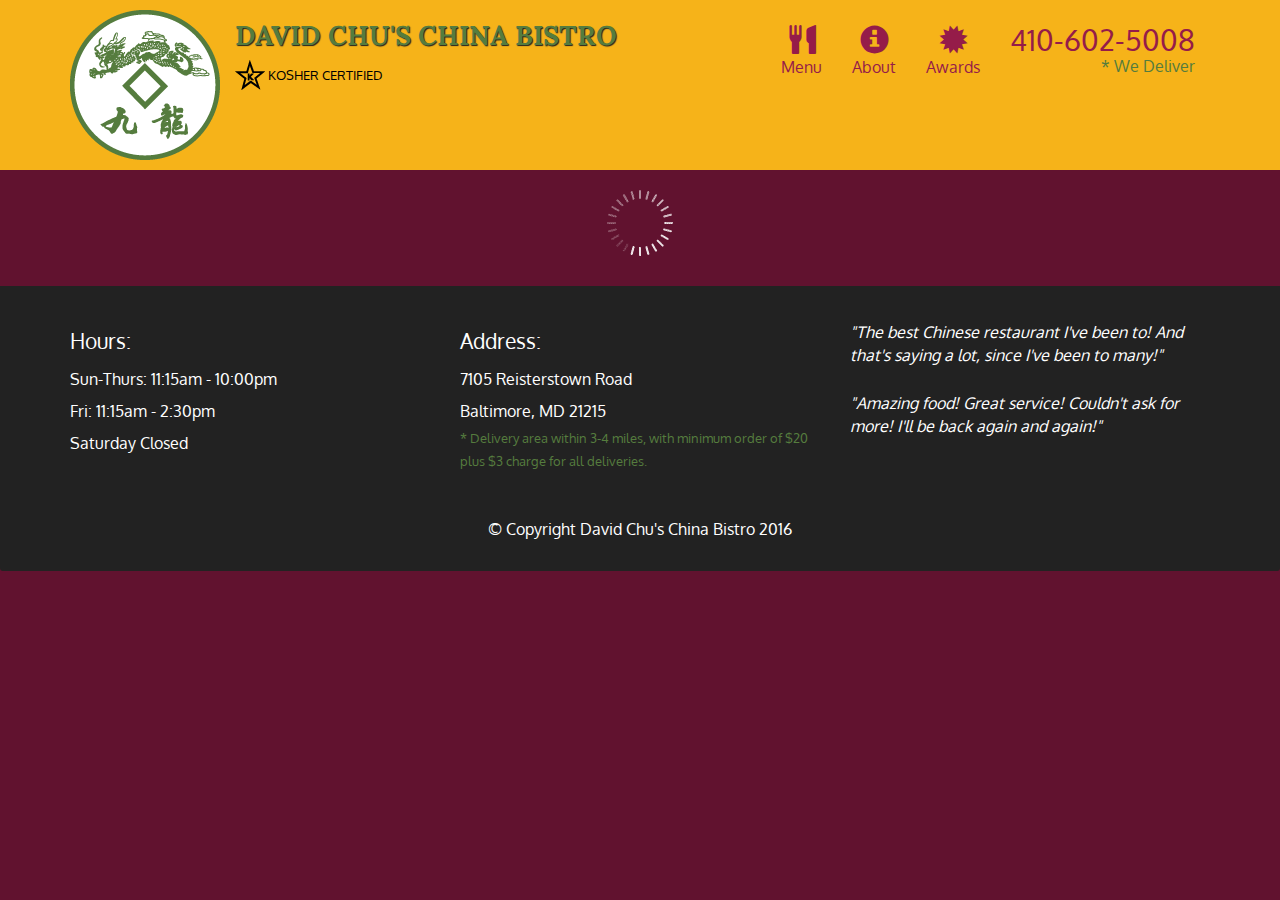
<file: index.html>
<!doctype html>
<html lang="en">
  <head>
    <meta charset="utf-8">
    <meta http-equiv="X-UA-Compatible" content="IE=edge">
    <meta name="viewport" content="width=device-width, initial-scale=1">
    <title>David Chu's China Bistro</title>
    <link rel="stylesheet" href="css/bootstrap.min.css">
    <link rel="stylesheet" href="css/styles.css">
    <link href='https://fonts.googleapis.com/css?family=Oxygen:400,300,700' rel='stylesheet' type='text/css'>
    <link href='https://fonts.googleapis.com/css?family=Lora' rel='stylesheet' type='text/css'>
  </head>
<body>
  <header>
    <nav id="header-nav" class="navbar navbar-default">
      <div class="container">
        <div class="navbar-header">
          <a href="index.html" class="pull-left visible-md visible-lg">
            <div id="logo-img" alt="Logo image"></div>
          </a>

          <div class="navbar-brand">
            <a href="index.html"><h1>David Chu's China Bistro</h1></a>
            <p>
              <img src="images/star-k-logo.png" alt="Kosher certification">
              <span>Kosher Certified</span>
            </p>
          </div>

          <button id="navbarToggle" type="button" class="navbar-toggle collapsed" data-toggle="collapse" data-target="#collapsable-nav" aria-expanded="false">
            <span class="sr-only">Toggle navigation</span>
            <span class="icon-bar"></span>
            <span class="icon-bar"></span>
            <span class="icon-bar"></span>
          </button>
        </div>
        
        <div id="collapsable-nav" class="collapse navbar-collapse">
           <ul id="nav-list" class="nav navbar-nav navbar-right">
            <li id="navHomeButton" class="visible-xs active">
              <a href="index.html">
                <span class="glyphicon glyphicon-home"></span> Home</a>
            </li>
            <li id="navMenuButton">
              <a href="#" onclick="$dc.loadMenuCategories();">
                <span class="glyphicon glyphicon-cutlery"></span><br class="hidden-xs"> Menu</a>
            </li>
            <li>
              <a href="#">
                <span class="glyphicon glyphicon-info-sign"></span><br class="hidden-xs"> About</a>
            </li>
            <li>
              <a href="#">
                <span class="glyphicon glyphicon-certificate"></span><br class="hidden-xs"> Awards</a>
            </li>
            <li id="phone" class="hidden-xs">
              <a href="tel:410-602-5008">
                <span>410-602-5008</span></a><div>* We Deliver</div>
            </li>
          </ul><!-- #nav-list -->
        </div><!-- .collapse .navbar-collapse -->
      </div><!-- .container -->
    </nav><!-- #header-nav -->
  </header>

  <div id="call-btn" class="visible-xs">
    <a class="btn" href="tel:410-602-5008">
    <span class="glyphicon glyphicon-earphone"></span>
    410-602-5008
    </a>
  </div>
  <div id="xs-deliver" class="text-center visible-xs">* We Deliver</div>

  <div id="main-content" class="container"></div>

  <footer class="panel-footer">
    <div class="container">
      <div class="row">
        <section id="hours" class="col-sm-4">
          <span>Hours:</span><br>
          Sun-Thurs: 11:15am - 10:00pm<br>
          Fri: 11:15am - 2:30pm<br>
          Saturday Closed
          <hr class="visible-xs">
        </section>
        <section id="address" class="col-sm-4">
          <span>Address:</span><br>
          7105 Reisterstown Road<br>
          Baltimore, MD 21215
          <p>* Delivery area within 3-4 miles, with minimum order of $20 plus $3 charge for all deliveries.</p>
          <hr class="visible-xs">
        </section>
        <section id="testimonials" class="col-sm-4">
          <p>"The best Chinese restaurant I've been to! And that's saying a lot, since I've been to many!"</p>
          <p>"Amazing food! Great service! Couldn't ask for more! I'll be back again and again!"</p>
        </section>
      </div>
      <div class="text-center">&copy; Copyright David Chu's China Bistro 2016</div>
    </div>
  </footer>

  <!-- jQuery (Bootstrap JS plugins depend on it) -->
  <script src="js/jquery-2.1.4.min.js"></script>
  <script src="js/bootstrap.min.js"></script>
  <script src="js/ajax-utils.js"></script>
  <script src="js/script.js"></script>
</body>
</html>
</file>
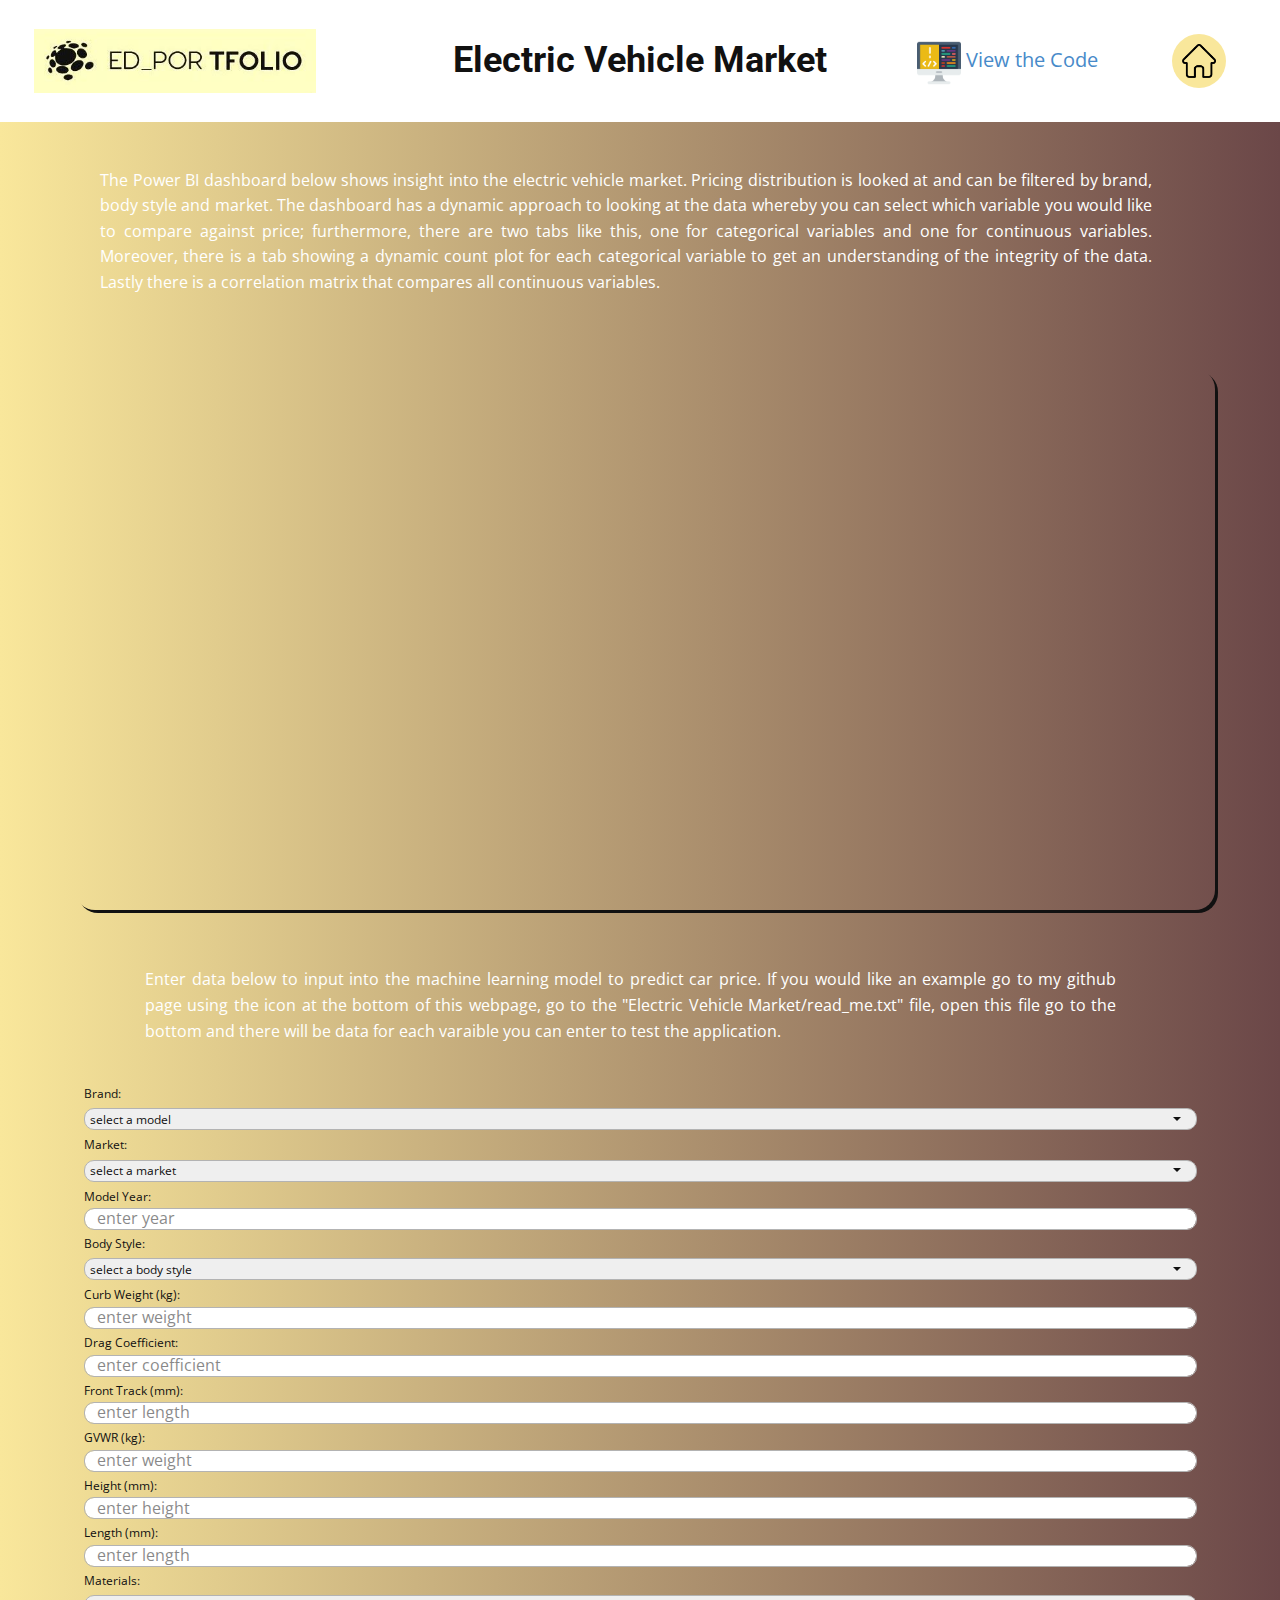
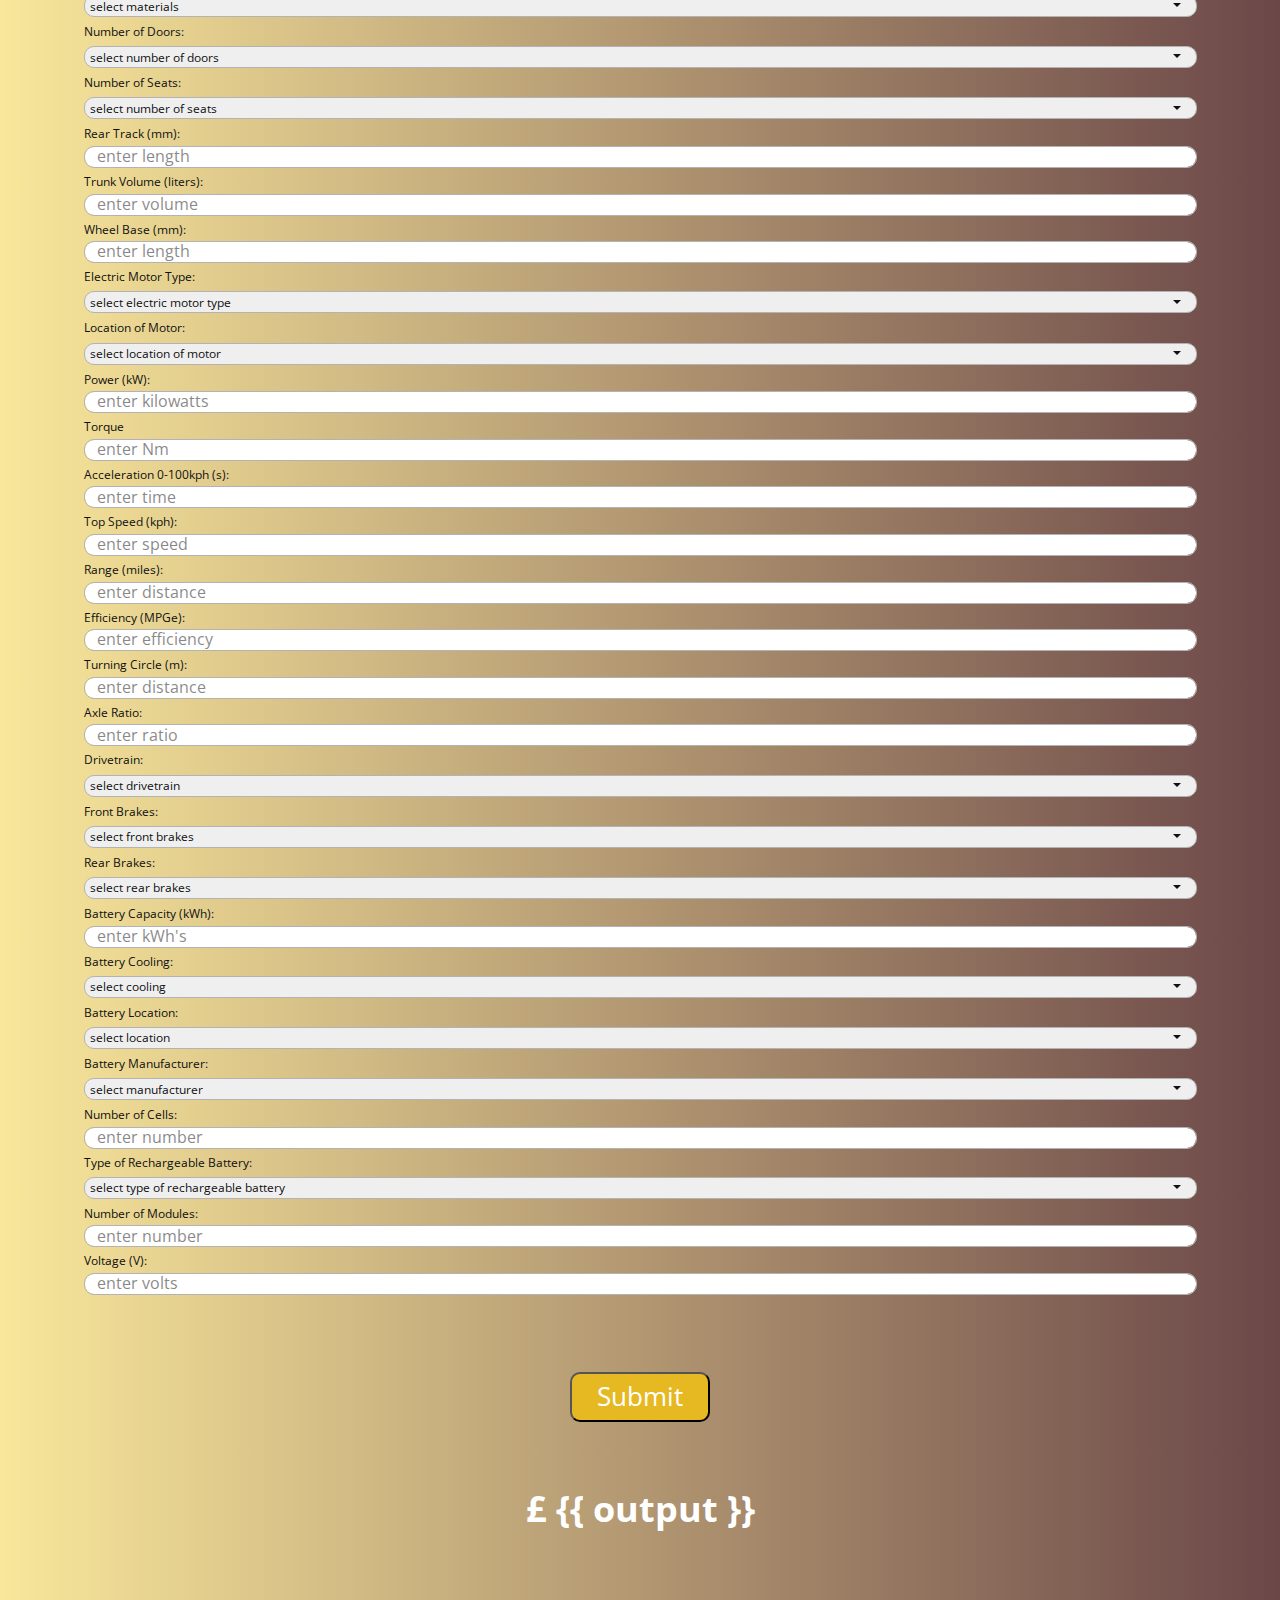
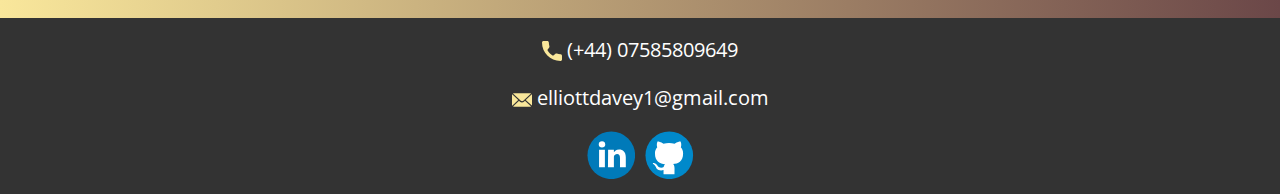
<file: Electric Vehicle Market/templates/index.html>
<!DOCTYPE html>
<html style="font-size: 16px;">
  <head>
    <meta name="viewport" content="width=device-width, initial-scale=1.0">
    <meta charset="utf-8">
    <meta name="keywords" content="">
    <meta name="description" content="">
    <title>Home</title>
    <link rel="stylesheet" href="../static/nicepage.css" media="screen">
<link rel="stylesheet" href="../static/Home.css" media="screen">
    <script class="u-script" type="text/javascript" src="../static/jquery.js" defer=""></script>
    <script class="u-script" type="text/javascript" src="../static/nicepage.js" defer=""></script>
    <meta name="generator" content="Nicepage 4.12.21, nicepage.com">
    <link id="u-theme-google-font" rel="stylesheet" href="https://fonts.googleapis.com/css?family=Roboto:100,100i,300,300i,400,400i,500,500i,700,700i,900,900i|Open+Sans:300,300i,400,400i,500,500i,600,600i,700,700i,800,800i">
    
    
    <script type="application/ld+json">{
		"@context": "http://schema.org",
		"@type": "Organization",
		"name": "",
		"logo": "../static/images/Logo.JPG",
		"sameAs": [
				"https://www.linkedin.com/in/elliott-davey-57a392138/",
				"https://github.com/Elliott-Davey/Portfolio_Projects"
		]
}</script>
    <meta name="theme-color" content="#478ac9">
    <meta property="og:title" content="Home">
    <meta property="og:type" content="website">
  </head>
  <body data-home-page="Home.html" data-home-page-title="Home" class="u-body u-xl-mode"><header class="u-clearfix u-header u-header" id="sec-ac49"><div class="u-clearfix u-sheet u-sheet-1"><span class="u-file-icon u-icon u-icon-circle u-palette-3-light-2 u-icon-1" data-href="https://elliott-davey.github.io/ElliottDaveyPortfolioWebsite.github.io/"><img src="../static/images/1.png" alt=""></span>
        <p class="u-text u-text-default u-text-1">
          <a class="u-active-none u-border-none u-btn u-button-link u-button-style u-hover-none u-none u-text-palette-1-base u-btn-1" href="https://github.com/Elliott-Davey/Portfolio_Projects/blob/main/Electric%20Vehicle%20Market/EV%20Specification%20Data.ipynb" target="_blank"><span class="u-file-icon u-icon u-icon-2"><img src="../static/images/1006363.png" alt=""></span>&nbsp;View the Code
          </a>
        </p>
        <a class="u-image u-logo u-image-1" data-image-width="432" data-image-height="98">
          <img src="../static/images/Logo.JPG" class="u-logo-image u-logo-image-1">
        </a>
        <h3 class="u-headline u-text u-text-default u-text-2">Electric Vehicle Market</h3>
        <nav class="u-menu u-menu-dropdown u-offcanvas u-menu-1">
          <div class="menu-collapse" style="font-size: 1rem; letter-spacing: 0px;">
            <a class="u-button-style u-custom-left-right-menu-spacing u-custom-padding-bottom u-custom-top-bottom-menu-spacing u-nav-link u-text-active-palette-1-base u-text-hover-palette-2-base" href="#">
              <svg class="u-svg-link" viewBox="0 0 24 24"><use xmlns:xlink="http://www.w3.org/1999/xlink" xlink:href="#menu-hamburger"></use></svg>
              <svg class="u-svg-content" version="1.1" id="menu-hamburger" viewBox="0 0 16 16" x="0px" y="0px" xmlns:xlink="http://www.w3.org/1999/xlink" xmlns="http://www.w3.org/2000/svg"><g><rect y="1" width="16" height="2"></rect><rect y="7" width="16" height="2"></rect><rect y="13" width="16" height="2"></rect>
</g></svg>
            </a>
          </div>
          <div class="u-nav-container"></div>
          <div class="u-nav-container-collapse">
            <div class="u-black u-container-style u-inner-container-layout u-opacity u-opacity-95 u-sidenav">
              <div class="u-inner-container-layout u-sidenav-overflow">
                <div class="u-menu-close"></div>
                <ul class="u-align-center u-nav u-popupmenu-items u-unstyled u-nav-1"><li class="u-nav-item"><a class="u-button-style u-nav-link" href="Home.html">Home</a>
</li></ul>
              </div>
            </div>
            <div class="u-black u-menu-overlay u-opacity u-opacity-70"></div>
          </div>
        </nav>
      </div></header>
    <section class="skrollable skrollable-between u-align-center u-clearfix u-gradient u-section-1" id="sec-cf8e">
      <br>
      <p style="color: white; text-align: justify; width: 90%; padding-left: 100px;">The Power BI dashboard below shows insight into the electric vehicle market. Pricing distribution is looked at and can be filtered by brand, body style and market. The dashboard has a dynamic approach to looking at the data whereby you can select which variable you would like to compare against price; furthermore, there are two tabs like this, one for categorical variables and one for continuous variables. Moreover, there is a tab showing a dynamic count plot for each categorical variable to get an understanding of the integrity of the data. Lastly there is a correlation matrix that compares all continuous variables.</p>
      <div class="u-clearfix u-sheet u-valign-middle u-sheet-1">
        <div class="u-clearfix u-gutter-0 u-layout-wrap u-layout-wrap-1">
          <div class="u-layout">
            <div class="u-layout-col">
              <div class="u-container-style u-layout-cell u-size-30 u-layout-cell-1">
                <div class="u-container-layout u-container-layout-1">
                  <iframe style="text-align:center; border-radius: 20px; box-shadow: 3px 3px;" title="EV_Specification_Dashboard" width="1140" height="541.25" src="https://app.powerbi.com/reportEmbed?reportId=c88668d0-eeb7-4b08-8b17-6de635b365ef&autoAuth=true&ctid=4d1faf8a-9b4f-4115-baf8-f310627fc1f7&config=eyJjbHVzdGVyVXJsIjoiaHR0cHM6Ly93YWJpLWV1cm9wZS1ub3J0aC1iLXJlZGlyZWN0LmFuYWx5c2lzLndpbmRvd3MubmV0LyJ9" frameborder="0" allowFullScreen="true"></iframe>
                </div>
              </div>
              <p style="color: white; text-align: justify; width: 90%; padding-left: 100px;"> Enter data below to input into the machine learning model to predict car price. If you would like an example go to my github page using the icon at the bottom of this webpage, go to the "Electric Vehicle Market/read_me.txt" file, open this file go to the bottom and there will be data for each varaible you can enter to test the application.</p>
              <div class="u-container-style u-layout-cell u-size-30 u-layout-cell-2">
                <div class="u-container-layout u-container-layout-2">
                  <div class="u-form u-form-1">
                    <form action="/" method="POST" name="form" style="padding: 10px;">
                      
                      
                      <div class="u-form-group u-form-partition-factor-2 u-form-select u-form-group-1">
                        <label for="select-5c8c" class="u-label u-label-1">Brand:</label>
                        <div class="u-form-select-wrapper">
                          <select id="brand" name="brand" style="width: 100%; border-radius: 10px; height: 22px; font-size: 12px; text-indent: 5px; border-color: #b3b3b3;" required>
                            <option value="select a model">select a model</option>
                            <option value="Tesla">Tesla</option>
                            <option value="Audi">Audi</option>
                            <option value="Volkswagen">Volkswagen</option>
                            <option value="MercedesBenz">MercedesBenz</option>
                            <option value="Nissan">Nissan</option>
                            <option value="Hyundai">Hyundai</option>
                            <option value="KIA">KIA</option>
                            <option value="Ford">Ford</option>
                            <option value="Chevrolet">Chevrolet</option>
                            <option value="Renault">Renault</option>
                            <option value="BMW">BMW</option>
                            <option value="Opel">Opel</option>
                            <option value="NIO">NIO</option>
                            <option value="Rivian">Rivian</option>
                            <option value="Mazda">Mazda</option>
                            <option value="Porsche">Porsche</option>
                            <option value="Genesis">Genesis</option>
                            <option value="e.GO">e.GO</option>
                            <option value="Byton">Byton</option>
                            <option value="FIAT">FIAT</option>
                            <option value="Honda">Honda</option>
                            <option value="MINI">MINI</option>
                            <option value="SEAT">SEAT</option>
                            <option value="smart">smart</option>
                            <option value="ŠKODA">ŠKODA</option>
                            <option value="MG">MG</option>
                            <option value="Jaguar">Jaguar</option>
                            <option value="Polestar">Polestar</option>
                            <option value="Peugeot">Peugeot</option>
                            <option value="Dacia">Dacia</option>
                            <option value="Volvo">Volvo</option>
                          </select>
                          <svg xmlns="http://www.w3.org/2000/svg" width="14" height="12" version="1" class="u-caret"><path fill="currentColor" d="M4 8L0 4h8z"></path></svg>
                        </div>
                      </div>
                      <div class="u-form-group u-form-partition-factor-2 u-form-select u-form-group-2">
                        <label for="select-364e" class="u-label u-label-2">Market:</label>
                        <div class="u-form-select-wrapper">
                          <select id="market" name="market" style="width: 100%; border-radius: 10px; height: 22px; font-size: 12px; text-indent: 5px; border-color: #b3b3b3;" required>
                            <option value="select a market">select a market</option>
                            <option value="North America, Europe">North America, Europe</option>
                            <option value="Global">Global</option>
                            <option value="Europe">Europe</option>
                            <option value="North America">North America</option>
                            <option value="North America, Europe, South Korea">North America, Europe, South Korea</option>
                            <option value="North America, Europe, China, Australia, Japan">North America, Europe, China, Australia, Japan</option>
                            <option value="North America, Europe, China, Austrlia">North America, Europe, China, Austrlia</option>
                            <option value="North America, Europe, China">North America, Europe, China</option>
                            <option value="Europe, South Korea, India">Europe, South Korea, India</option>
                            <option value="China">China</option>
                            <option value="North America, Europe, Australia">North America, Europe, Australia</option>
                            <option value="North America, South America, Europe">North America, South America, Europe</option>
                            <option value="Europe, Austrlia">Europe, Austrlia</option>
                            <option value="North America, China">North America, China</option>
                            <option value="North America, Japan">North America, Japan</option>
                            <option value="Europe, China, Australia">Europe, China, Australia</option>
                            <option value="North America, South Korea">North America, South Korea</option>
                            <option value="Europe, South Korea">Europe, South Korea</option>
                          </select>
                          <svg xmlns="http://www.w3.org/2000/svg" width="14" height="12" version="1" class="u-caret"><path fill="currentColor" d="M4 8L0 4h8z"></path></svg>
                        </div>
                      </div>
                      <div class="u-form-group u-form-partition-factor-2 u-form-group-3">
                        <label for="text-5d7b" class="u-label u-label-3">Model Year:</label>
                        <input type="number" placeholder="enter year" id="model_year" name="model_year" class="u-border-1 u-border-grey-30 u-input u-input-rectangle u-radius-10 u-white u-input-3" required>
                      </div>
                      <div class="u-form-group u-form-partition-factor-2 u-form-select u-form-group-4">
                        <label for="select-618f" class="u-label u-label-4">Body Style:</label>
                        <div class="u-form-select-wrapper">
                          <select id="body_style" name="body_style" style="width: 100%; border-radius: 10px; height: 22px; font-size: 12px; text-indent: 5px; border-color: #b3b3b3;" required>
                            <option value="select a body style">select a body style</option>
                            <option value="Sport utility vehicle SUV">Sport utility vehicle SUV</option>
                            <option value="Hatchback">Hatchback</option>
                            <option value="Sedan">Sedan</option>
                            <option value="Pickup">Pickup</option>
                            <option value="Crossover">Crossover</option>
                            <option value="Coupe">Coupe</option>
                            <option value="Cabriolet">Cabriolet</option>
                            <option value="Minivan">Minivan</option>
                          </select>
                          <svg xmlns="http://www.w3.org/2000/svg" width="14" height="12" version="1" class="u-caret"><path fill="currentColor" d="M4 8L0 4h8z"></path></svg>
                        </div>
                      </div>
                      <div class="u-form-group u-form-partition-factor-2 u-form-group-5">
                        <label for="text-f7d1" class="u-label u-label-5">Curb Weight (kg):</label>
                        <input type="number" placeholder="enter weight" id="curb_weight" name="curb_weight" step=".01" class="u-border-1 u-border-grey-30 u-input u-input-rectangle u-radius-10 u-white u-input-5" required>
                      </div>
                      <div class="u-form-group u-form-partition-factor-2 u-form-group-6">
                        <label for="text-df34" class="u-label u-label-6">Drag Coefficient:</label>
                        <input type="number" placeholder="enter coefficient" id="drag_coefficient" name="drag_coefficient" step=".01" class="u-border-1 u-border-grey-30 u-input u-input-rectangle u-radius-10 u-white u-input-6" required>
                      </div>
                      <div class="u-form-group u-form-partition-factor-2 u-form-group-7">
                        <label for="text-e4f4" class="u-label u-label-7">Front Track (mm):</label>
                        <input type="number" placeholder="enter length" id="front_track" name="front_track" step=".01" class="u-border-1 u-border-grey-30 u-input u-input-rectangle u-radius-10 u-white u-input-7" required>
                      </div>
                      <div class="u-form-group u-form-partition-factor-2 u-form-group-8">
                        <label for="text-a2a7" class="u-label u-label-8">GVWR (kg):</label>
                        <input type="number" placeholder="enter weight" id="gvwr" name="gvwr" step=".01" class="u-border-1 u-border-grey-30 u-input u-input-rectangle u-radius-10 u-white u-input-8" required>
                      </div>
                      <div class="u-form-group u-form-partition-factor-2 u-form-group-9">
                        <label for="text-d3f2" class="u-label u-label-9">Height (mm):</label>
                        <input type="number" placeholder="enter height" id="height" name="height" step=".01" class="u-border-1 u-border-grey-30 u-input u-input-rectangle u-radius-10 u-white u-input-9" required>
                      </div>
                      <div class="u-form-group u-form-partition-factor-2 u-form-group-10">
                        <label for="text-65fb" class="u-label u-label-10">Length (mm):</label>
                        <input type="number" placeholder="enter length" id="length" name="length" step=".01" class="u-border-1 u-border-grey-30 u-input u-input-rectangle u-radius-10 u-white u-input-10" required>
                      </div>
                      <div class="u-form-group u-form-partition-factor-2 u-form-select u-form-group-11">
                        <label for="select-79bd" class="u-label u-label-11">Materials:</label>
                        <div class="u-form-select-wrapper">
                          <select id="materials" name="materials" style="width: 100%; border-radius: 10px; height: 22px; font-size: 12px; text-indent: 5px; border-color: #b3b3b3;" required>
                            <option value="select materials">select materials</option>
                            <option value="Steel Aluminium">Steel Aluminium</option>
                            <option value="Steel">Steel</option>
                            <option value="Aluminium highstrength boron steel">Aluminium highstrength boron steel</option>
                            <option value="Steal Aluminium">Steal Aluminium</option>
                            <option value="Mild steel Highstrength steel Ultrahighstrength steel Aluminium">Mild steel Highstrength steel Ultrahighstrength steel Aluminium</option>
                            <option value="Extruded aluminium with boron steel">Extruded aluminium with boron steel</option>
                            <option value="Aluminium High tensile strength steel">Aluminium High tensile strength steel</option>
                            <option value="Carbon fiber reinforced polymer Aluminium">Carbon fiber reinforced polymer Aluminium</option>
                            <option value="Steel Aluminium Alloy">Steel Aluminium Alloy</option>
                            <option value="Steel Carbonfiber">Steel Carbonfiber</option>
                            <option value="Advanced Highstrength Steel High Tensile Steel">Advanced Highstrength Steel High Tensile Steel</option>
                            <option value="Steel Carbonfiber Aluminium">Steel Carbonfiber Aluminium</option>
                            <option value="Highstrength steel">Highstrength steel</option>
                            <option value="Carbonfiber Highstrength steel 7075 aluminium alloy">Carbonfiber Highstrength steel 7075 aluminium alloy</option>
                            <option value="Plastic Aluminium Highstrength steel">Plastic Aluminium Highstrength steel</option>
                            <option value="Advanced High Strength Steel Aluminium">Advanced High Strength Steel Aluminium</option>
                            <option value="Corrosionresistant high strength steel">Corrosionresistant high strength steel</option>
                            <option value="7003 series aluminium alloy">7003 series aluminium alloy</option>
                            <option value="Carbon fibrereinforced plastic CFRP Aluminium">Carbon fibrereinforced plastic CFRP Aluminium</option>
                            <option value="93 aluminium 4 boron steel 3 steel">93 aluminium 4 boron steel 3 steel</option>
                          </select>
                          <svg xmlns="http://www.w3.org/2000/svg" width="14" height="12" version="1" class="u-caret"><path fill="currentColor" d="M4 8L0 4h8z"></path></svg>
                        </div>
                      </div>
                      <div class="u-form-group u-form-partition-factor-2 u-form-select u-form-group-12">
                        <label for="select-9f46" class="u-label u-label-12">Number of Doors:</label>
                        <div class="u-form-select-wrapper">
                          <select id="number_of_doors" name="number_of_doors" style="width: 100%; border-radius: 10px; height: 22px; font-size: 12px; text-indent: 5px; border-color: #b3b3b3;" required>
                            <option value="select number of doors">select number of doors</option>
                            <option value="2">2</option>
                            <option value="3">3</option>
                            <option value="4">4</option>
                            <option value="5">5</option>
                          </select>
                          <svg xmlns="http://www.w3.org/2000/svg" width="14" height="12" version="1" class="u-caret"><path fill="currentColor" d="M4 8L0 4h8z"></path></svg>
                        </div>
                      </div>
                      <div class="u-form-group u-form-partition-factor-2 u-form-select u-form-group-13">
                        <label for="select-a8c7" class="u-label u-label-13">Number of Seats:</label>
                        <div class="u-form-select-wrapper">
                          <select id="number_of_seats" name="number_of_seats" style="width: 100%; border-radius: 10px; height: 22px; font-size: 12px; text-indent: 5px; border-color: #b3b3b3;" required>
                            <option value="default">select number of seats</option>
                            <option value="2">2</option>
                            <option value="4">4</option>
                            <option value="5">5</option>
                            <option value="6">6</option>
                            <option value="7">7</option>
                            <option value="4/5">4 5</option>
                            <option value="5/6/7">5 6 7</option>
                            <option value="5/7">5 7</option>
                            <option value="6/7">6 7</option>
                            <option value="6/8">6 8</option>
                          </select>
                          <svg xmlns="http://www.w3.org/2000/svg" width="14" height="12" version="1" class="u-caret"><path fill="currentColor" d="M4 8L0 4h8z"></path></svg>
                        </div>
                      </div>
                      <div class="u-form-group u-form-partition-factor-2 u-form-group-14">
                        <label for="text-acdd" class="u-label u-label-14">Rear Track (mm):</label>
                        <input type="number" placeholder="enter length" id="rear_track" name="rear_track" step=".01" class="u-border-1 u-border-grey-30 u-input u-input-rectangle u-radius-10 u-white u-input-14" required>
                      </div>
                      <div class="u-form-group u-form-partition-factor-2 u-form-group-15">
                        <label for="text-bf73" class="u-label u-label-15">Trunk Volume (liters):</label>
                        <input type="number" placeholder="enter volume" id="trunk_volume" name="trunk_volume" step=".01" class="u-border-1 u-border-grey-30 u-input u-input-rectangle u-radius-10 u-white u-input-15" required>
                      </div>
                      <div class="u-form-group u-form-partition-factor-2 u-form-group-16">
                        <label for="text-f6e4" class="u-label u-label-16">Wheel Base (mm):</label>
                        <input type="number" placeholder="enter length" id="wheel_base" name="wheel_base" step=".01" class="u-border-1 u-border-grey-30 u-input u-input-rectangle u-radius-10 u-white u-input-16" required>
                      </div>
                      <div class="u-form-group u-form-partition-factor-2 u-form-select u-form-group-17">
                        <label for="select-22ad" class="u-label u-label-17">Electric Motor Type:</label>
                        <div class="u-form-select-wrapper">
                          <select id="electric_motor_type" name="electric_motor_type" style="width: 100%; border-radius: 10px; height: 22px; font-size: 12px; text-indent: 5px; border-color: #b3b3b3;" required>
                            <option value="select electric motor type">select electric motor type</option>
                            <option value="Permanent magnet synchronous">Permanent magnet synchronous</option>
                            <option value="AC inductionasynchronous">AC inductionasynchronous</option>
                            <option value="Brushless DC">Brushless DC</option>
                            <option value="AC synchronous">AC synchronous</option>
                            <option value="Switched reluctance">Switched reluctance</option>
                          </select>
                          <svg xmlns="http://www.w3.org/2000/svg" width="14" height="12" version="1" class="u-caret"><path fill="currentColor" d="M4 8L0 4h8z"></path></svg>
                        </div>
                      </div>
                      <div class="u-form-group u-form-partition-factor-2 u-form-select u-form-group-18">
                        <label for="select-159e" class="u-label u-label-18">Location of Motor:</label>
                        <div class="u-form-select-wrapper">
                          <select id="location_of_motor" name="location_of_motor" style="width: 100%; border-radius: 10px; height: 22px; font-size: 12px; text-indent: 5px; border-color: #b3b3b3;" required>
                            <option value="select location of motor">select location of motor</option>
                            <option value="Rear">Rear</option>
                            <option value="Front">Front</option>
                            <option value="Front & Rear">Front & Rear</option>
                          </select>
                          <svg xmlns="http://www.w3.org/2000/svg" width="14" height="12" version="1" class="u-caret"><path fill="currentColor" d="M4 8L0 4h8z"></path></svg>
                        </div>
                      </div>
                      <div class="u-form-group u-form-partition-factor-2 u-form-group-19">
                        <label for="text-63ea" class="u-label u-label-19">Power (kW):</label>
                        <input type="number" placeholder="enter kilowatts" id="power" name="power" step=".01" class="u-border-1 u-border-grey-30 u-input u-input-rectangle u-radius-10 u-white u-input-19" required>
                      </div>
                      <div class="u-form-group u-form-partition-factor-2 u-form-group-20">
                        <label for="text-a05a" class="u-label u-label-20">Torque</label>
                        <input type="number" placeholder="enter Nm" id="torque" name="torque" step=".01" class="u-border-1 u-border-grey-30 u-input u-input-rectangle u-radius-10 u-white u-input-20" required>
                      </div>
                      <div class="u-form-group u-form-partition-factor-2 u-form-group-21">
                        <label for="text-fe3c" class="u-label u-label-21">Acceleration 0-100kph (s):</label>
                        <input type="number" placeholder="enter time" id="acceleration_0_100kph" name="acceleration_0_100kph" step=".01" class="u-border-1 u-border-grey-30 u-input u-input-rectangle u-radius-10 u-white u-input-21" required>
                      </div>
                      <div class="u-form-group u-form-partition-factor-2 u-form-group-22">
                        <label for="text-4943" class="u-label u-label-22">Top Speed (kph):</label>
                        <input type="number" placeholder="enter speed" id="top_speed" name="top_speed" step=".01" class="u-border-1 u-border-grey-30 u-input u-input-rectangle u-radius-10 u-white u-input-22" required>
                      </div>
                      <div class="u-form-group u-form-partition-factor-2 u-form-group-23">
                        <label for="text-f734" class="u-label u-label-23">Range (miles):</label>
                        <input type="number" placeholder="enter distance" id="range" name="range" step=".01" class="u-border-1 u-border-grey-30 u-input u-input-rectangle u-radius-10 u-white u-input-23" required>
                      </div>
                      <div class="u-form-group u-form-partition-factor-2 u-form-group-24">
                        <label for="text-c7b2" class="u-label u-label-24">Efficiency (MPGe):</label>
                        <input type="number" placeholder="enter efficiency" id="efficiency" name="efficiency" step=".01" class="u-border-1 u-border-grey-30 u-input u-input-rectangle u-radius-10 u-white u-input-24" required>
                      </div>
                      <div class="u-form-group u-form-partition-factor-2 u-form-group-25">
                        <label for="text-2bba" class="u-label u-label-25">Turning Circle (m):</label>
                        <input type="number" placeholder="enter distance" id="turning_circle" name="turning_circle" step=".01" class="u-border-1 u-border-grey-30 u-input u-input-rectangle u-radius-10 u-white u-input-25" required>
                      </div>
                      <div class="u-form-group u-form-partition-factor-2 u-form-group-26">
                        <label for="text-8272" class="u-label u-label-26">Axle Ratio:</label>
                        <input type="number" placeholder="enter ratio" id="axle_ratio" name="axle_ratio" step=".01" class="u-border-1 u-border-grey-30 u-input u-input-rectangle u-radius-10 u-white u-input-26" required>
                      </div>
                      <div class="u-form-group u-form-partition-factor-2 u-form-select u-form-group-27">
                        <label for="select-c493" class="u-label u-label-27">Drivetrain:</label>
                        <div class="u-form-select-wrapper">
                          <select id="drivetrain" name="drivetrain" style="width: 100%; border-radius: 10px; height: 22px; font-size: 12px; text-indent: 5px; border-color: #b3b3b3;" required>
                            <option value="select drivetrain">select drivetrain</option>
                            <option value="Allwheel drive AWD">Allwheel drive AWD</option>
                            <option value="Frontwheel drive FWD">Frontwheel drive FWD</option>
                            <option value="Rearwheel drive RWD">Rearwheel drive RWD</option>
                            <option value="Fourwheel drive 4WD4x4">Fourwheel drive 4WD4x4</option>
                          </select>
                          <svg xmlns="http://www.w3.org/2000/svg" width="14" height="12" version="1" class="u-caret"><path fill="currentColor" d="M4 8L0 4h8z"></path></svg>
                        </div>
                      </div>
                      <div class="u-form-group u-form-partition-factor-2 u-form-select u-form-group-28">
                        <label for="select-bdd1" class="u-label u-label-28">Front Brakes:</label>
                        <div class="u-form-select-wrapper">
                          <select id="front_brakes" name="front_brakes" style="width: 100%; border-radius: 10px; height: 22px; font-size: 12px; text-indent: 5px; border-color: #b3b3b3;" required>
                            <option value="select front brakes">select front brakes</option>
                            <option value="Ventilated discs">Ventilated discs</option>
                            <option value="Discs">Discs</option>
                          </select>
                          <svg xmlns="http://www.w3.org/2000/svg" width="14" height="12" version="1" class="u-caret"><path fill="currentColor" d="M4 8L0 4h8z"></path></svg>
                        </div>
                      </div>
                      <div class="u-form-group u-form-partition-factor-2 u-form-select u-form-group-29">
                        <label for="select-14ff" class="u-label u-label-29">Rear Brakes:</label>
                        <div class="u-form-select-wrapper">
                          <select id="rear_brakes" name="rear_brakes" style="width: 100%; border-radius: 10px; height: 22px; font-size: 12px; text-indent: 5px; border-color: #b3b3b3;" required>
                            <option value="select rear brakes">select rear brakes</option>
                            <option value="Ventilated discs">Ventilated discs</option>
                            <option value="Discs">Discs</option>
                            <option value="Drums">Drums</option>
                          </select>
                          <svg xmlns="http://www.w3.org/2000/svg" width="14" height="12" version="1" class="u-caret"><path fill="currentColor" d="M4 8L0 4h8z"></path></svg>
                        </div>
                      </div>
                      <div class="u-form-group u-form-partition-factor-2 u-form-group-30">
                        <label for="text-9f77" class="u-label u-label-30">Battery Capacity (kWh):</label>
                        <input type="number" placeholder="enter kWh's" id="battery_capacity" name="battery_capacity" step=".01" class="u-border-1 u-border-grey-30 u-input u-input-rectangle u-radius-10 u-white u-input-30" required>
                      </div>
                      <div class="u-form-group u-form-partition-factor-2 u-form-select u-form-group-31">
                        <label for="select-dbd8" class="u-label u-label-31">Battery Cooling:</label>
                        <div class="u-form-select-wrapper">
                          <select id="cooling" name="cooling" style="width: 100%; border-radius: 10px; height: 22px; font-size: 12px; text-indent: 5px; border-color: #b3b3b3;" required>
                            <option value="select cooling">select cooling</option>
                            <option value="Waterbased coolant circulation">Waterbased coolant circulation</option>
                            <option value="Waterbased coolant circulation Heat pipe">Waterbased coolant circulation Heat pipe</option>
                            <option value="Air convection passive">Air convection passive</option>
                            <option value="Air convection">Air convection</option>
                            <option value="Passive cooling">Passive cooling</option>
                            <option value="Waterbased coolant circulation Heat pump">Waterbased coolant circulation Heat pump</option>
                            <option value="Waterbased coolant circulation Heat pump optional">Waterbased coolant circulation Heat pump optional</option>
                            <option value="Air convection Waterbased coolant circulation">Air convection Waterbased coolant circulation</option>
                            <option value="Waterbased coolant circulation Heat pipe Battery Heating System">Waterbased coolant circulation Heat pipe Battery Heating System</option>
                            <option value="Active thermal management">Active thermal management</option>
                            <option value="Air convection active">Air convection active</option>
                          </select>
                          <svg xmlns="http://www.w3.org/2000/svg" width="14" height="12" version="1" class="u-caret"><path fill="currentColor" d="M4 8L0 4h8z"></path></svg>
                        </div>
                      </div>
                      <div class="u-form-group u-form-partition-factor-2 u-form-select u-form-group-32">
                        <label for="select-8368" class="u-label u-label-32">Battery Location:</label>
                        <div class="u-form-select-wrapper">
                          <select id="location" name="location" style="width: 100%; border-radius: 10px; height: 22px; font-size: 12px; text-indent: 5px; border-color: #b3b3b3;" required>
                            <option value="select location">select location</option>
                            <option value="Under the floor, middle">Under the floor, middle</option>
                            <option value="Under the floor, midrear">Under the floor, midrear</option>
                          </select>
                          <svg xmlns="http://www.w3.org/2000/svg" width="14" height="12" version="1" class="u-caret"><path fill="currentColor" d="M4 8L0 4h8z"></path></svg>
                        </div>
                      </div>
                      <div class="u-form-group u-form-partition-factor-2 u-form-select u-form-group-33">
                        <label for="select-99c6" class="u-label u-label-33">Battery Manufacturer:</label>
                        <div class="u-form-select-wrapper">
                          <select id="manufacturer" name="manufacturer" style="width: 100%; border-radius: 10px; height: 22px; font-size: 12px; text-indent: 5px; border-color: #b3b3b3;" required>
                            <option value="select manufacturer">select manufacturer</option>
                            <option value="Panasonic">Panasonic</option>
                            <option value="LG Chem">LG Chem</option>
                            <option value="LG Chem and Deutsche ACCUMOTIVE">LG Chem and Deutsche ACCUMOTIVE</option>
                            <option value="SK Innovation">SK Innovation</option>
                            <option value="AESC">AESC</option>
                            <option value="Samsung SDI">Samsung SDI</option>
                            <option value="Tesla and Panasonic">Tesla and Panasonic</option>
                            <option value="CATL">CATL</option>
                            <option value="Renault and LG Chem">Renault and LG Chem</option>
                            <option value="PanasonicSanyo">PanasonicSanyo</option>
                            <option value="Deutsche Accumotive">Deutsche Accumotive</option>
                            <option value="Tesla and Panasonic, LG Chem">Tesla and Panasonic, LG Chem</option>
                            <option value="A123 Systems">A123 Systems</option>
                          </select>
                          <svg xmlns="http://www.w3.org/2000/svg" width="14" height="12" version="1" class="u-caret"><path fill="currentColor" d="M4 8L0 4h8z"></path></svg>
                        </div>
                      </div>
                      <div class="u-form-group u-form-partition-factor-2 u-form-group-34">
                        <label for="text-a837" class="u-label u-label-34">Number of Cells:</label>
                        <input type="number" placeholder="enter number" id="number_of_cells" name="number_of_cells" step=".01" class="u-border-1 u-border-grey-30 u-input u-input-rectangle u-radius-10 u-white u-input-34" required>
                      </div>
                      <div class="u-form-group u-form-partition-factor-2 u-form-select u-form-group-35">
                        <label for="select-5ffc" class="u-label u-label-35">Type of Rechargeable Battery:</label>
                        <div class="u-form-select-wrapper">
                          <select id="type_of_rechargeable_battery" name="type_of_rechargeable_battery" style="width: 100%; border-radius: 10px; height: 22px; font-size: 12px; text-indent: 5px; border-color: #b3b3b3;" required>
                            <option value="select type of rechargeable battery">select type of rechargeable battery</option>
                            <option value="LithiumIon">LithiumIon</option>
                            <option value="LiIon Polymer">LiIon Polymer</option>
                          </select>
                          <svg xmlns="http://www.w3.org/2000/svg" width="14" height="12" version="1" class="u-caret"><path fill="currentColor" d="M4 8L0 4h8z"></path></svg>
                        </div>
                      </div>
                      <div class="u-form-group u-form-partition-factor-2 u-form-group-36">
                        <label for="text-5295" class="u-label u-label-36">Number of Modules:</label>
                        <input type="number" placeholder="enter number" id="number_of_modules" name="number_of_modules" step=".01" class="u-border-1 u-border-grey-30 u-input u-input-rectangle u-radius-10 u-white u-input-36" required>
                      </div>
                      <div class="u-form-group u-form-group-37">
                        <label for="text-9f60" class="u-label u-label-37">Voltage (V):</label>
                        <input type="number" placeholder="enter volts" id="voltage" name="voltage" step=".01" class="u-border-1 u-border-grey-30 u-input u-input-rectangle u-radius-10 u-white u-input-37" required>
                      </div>
                      <br>
                      <br>
                      <br>
                      <div class="u-align-center u-form-group u-form-submit">
                        <input type="submit" value="Submit" style="background-color: rgb(230, 184, 34); color: white; border-radius: 10px; width:140px; height: 50px; font-size: 26px">
                      </div>
                      <div class="u-form-send-message u-form-send-success"> Thank you! Your message has been sent. </div>
                      <div class="u-form-send-error u-form-send-message"> Unable to send your message. Please fix errors then try again. </div>
                      <input type="hidden" value="" name="recaptchaResponse">
                    </form>
                  </div>
                  <br>
                  <p class="u-align-center u-text u-text-body-alt-color u-text-1">£ {{ output }}</p>
                  <br>
                  <br>
                </div>
              </div>
            </div>
          </div>
        </div>
      </div>
    </section>
    
    
    <footer class="u-align-center u-clearfix u-footer u-grey-80 u-footer" id="sec-9198"><div class="u-align-left u-clearfix u-sheet u-valign-middle u-sheet-1">
        <p class="u-active-none u-bottom-left-radius-0 u-bottom-right-radius-0 u-btn u-btn-rectangle u-button-style u-hover-none u-none u-radius-0 u-top-left-radius-0 u-top-right-radius-0 u-btn-1"><span class="u-icon u-text-palette-3-light-2"><svg class="u-svg-content" viewBox="0 0 405.333 405.333" x="0px" y="0px" style="width: 1em; height: 1em;"><path d="M373.333,266.88c-25.003,0-49.493-3.904-72.704-11.563c-11.328-3.904-24.192-0.896-31.637,6.699l-46.016,34.752    c-52.8-28.181-86.592-61.952-114.389-114.368l33.813-44.928c8.512-8.512,11.563-20.971,7.915-32.64    C142.592,81.472,138.667,56.96,138.667,32c0-17.643-14.357-32-32-32H32C14.357,0,0,14.357,0,32    c0,205.845,167.488,373.333,373.333,373.333c17.643,0,32-14.357,32-32V298.88C405.333,281.237,390.976,266.88,373.333,266.88z"></path></svg><img></span>&nbsp;(+44) 07585809649
        </p>
        <a href="mailto:info@site.com" class="u-active-none u-bottom-left-radius-0 u-bottom-right-radius-0 u-btn u-btn-rectangle u-button-style u-hover-none u-none u-radius-0 u-top-left-radius-0 u-top-right-radius-0 u-btn-2"><span class="u-icon u-text-palette-3-light-2"><svg class="u-svg-content" viewBox="0 0 24 16" x="0px" y="0px" style="width: 1em; height: 1em;"><path fill="currentColor" d="M23.8,1.1l-7.3,6.8l7.3,6.8c0.1-0.2,0.2-0.6,0.2-0.9V2C24,1.7,23.9,1.4,23.8,1.1z M21.8,0H2.2
	c-0.4,0-0.7,0.1-1,0.2L10.6,9c0.8,0.8,2.2,0.8,3,0l9.2-8.7C22.6,0.1,22.2,0,21.8,0z M0.2,1.1C0.1,1.4,0,1.7,0,2V14
	c0,0.3,0.1,0.6,0.2,0.9l7.3-6.8L0.2,1.1z M15.5,9l-1.1,1c-1.3,1.2-3.6,1.2-4.9,0l-1-1l-7.3,6.8c0.2,0.1,0.6,0.2,1,0.2H22
	c0.4,0,0.6-0.1,1-0.2L15.5,9z"></path></svg><img></span>&nbsp;elliottdavey1@gmail.com
        </a>
        <div class="u-social-icons u-spacing-10 u-social-icons-1">
          <a class="u-social-url" target="_blank" data-type="LinkedIn" title="LinkedIn" href="https://www.linkedin.com/in/elliott-davey-57a392138/"><span class="u-icon u-social-icon u-social-linkedin u-icon-3"><svg class="u-svg-link" preserveAspectRatio="xMidYMin slice" viewBox="0 0 112 112" style=""><use xmlns:xlink="http://www.w3.org/1999/xlink" xlink:href="#svg-1a41"></use></svg><svg class="u-svg-content" viewBox="0 0 112 112" x="0" y="0" id="svg-1a41"><circle fill="currentColor" cx="56.1" cy="56.1" r="55"></circle><path fill="#FFFFFF" d="M41.3,83.7H27.9V43.4h13.4V83.7z M34.6,37.9L34.6,37.9c-4.6,0-7.5-3.1-7.5-7c0-4,3-7,7.6-7s7.4,3,7.5,7
            C42.2,34.8,39.2,37.9,34.6,37.9z M89.6,83.7H76.2V62.2c0-5.4-1.9-9.1-6.8-9.1c-3.7,0-5.9,2.5-6.9,4.9c-0.4,0.9-0.4,2.1-0.4,3.3v22.5
            H48.7c0,0,0.2-36.5,0-40.3h13.4v5.7c1.8-2.7,5-6.7,12.1-6.7c8.8,0,15.4,5.8,15.4,18.1V83.7z"></path></svg></span>
          </a>
          <a class="u-social-url" target="_blank" data-type="Github" title="Github" href="https://github.com/Elliott-Davey/Portfolio_Projects"><span class="u-icon u-social-github u-social-icon u-icon-4"><svg class="u-svg-link" preserveAspectRatio="xMidYMin slice" viewBox="0 0 112 112" style=""><use xmlns:xlink="http://www.w3.org/1999/xlink" xlink:href="#svg-5670"></use></svg><svg class="u-svg-content" viewBox="0 0 112 112" x="0" y="0" id="svg-5670"><circle fill="currentColor" cx="56.1" cy="56.1" r="55"></circle><path fill="#FFFFFF" d="M88,51.3c0-5.5-1.9-10.2-5.3-13.7c0.6-1.3,2.3-6.5-0.5-13.5c0,0-4.2-1.4-14,5.3c-4.1-1.1-8.4-1.7-12.7-1.8
	c-4.3,0-8.7,0.6-12.7,1.8c-9.7-6.6-14-5.3-14-5.3c-2.8,7-1,12.2-0.5,13.5C25,41.2,23,45.7,23,51.3c0,19.6,11.9,23.9,23.3,25.2
	c-1.5,1.3-2.8,3.5-3.2,6.8c-3,1.3-10.2,3.6-14.9-4.3c0,0-2.7-4.9-7.8-5.3c0,0-5-0.1-0.4,3.1c0,0,3.3,1.6,5.6,7.5c0,0,3,9.1,17.2,6
	c0,4.3,0.1,8.3,0.1,9.5h25.2c0-1.7,0.1-7.2,0.1-14c0-4.7-1.7-7.9-3.4-9.4C76,75.2,88,70.9,88,51.3z"></path></svg></span>
          </a>
        </div>
      </div></footer>
  </body>
</html>
</file>
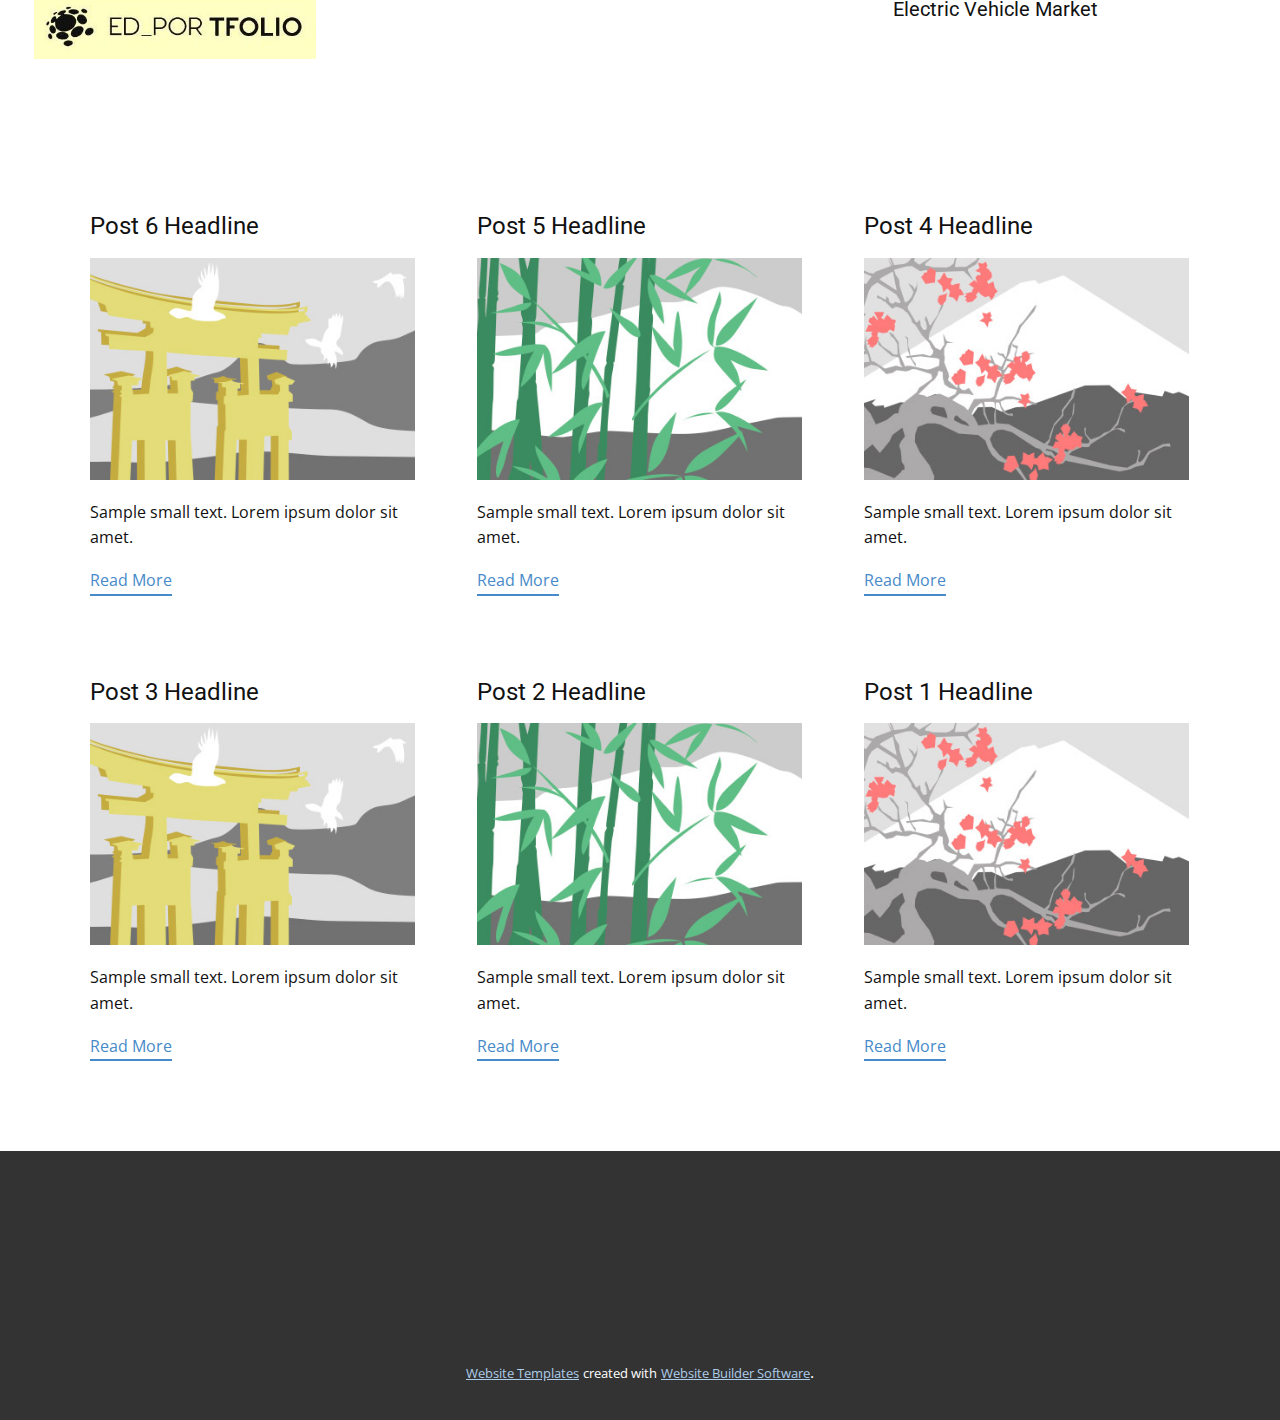
<file: Electric Vehicle Market/static/blog/blog.html>
<html style="font-size: 16px;"><head>
    <meta name="viewport" content="width=device-width, initial-scale=1.0">
    <meta charset="utf-8">
    <meta name="keywords" content="">
    <meta name="description" content="">
    <title>Blog Template</title>
    <link rel="stylesheet" href="../nicepage.css" media="screen">
<link rel="stylesheet" href="../Blog-Template.css" media="screen">
    <script class="u-script" type="text/javascript" src="../jquery.js" defer=""></script>
    <script class="u-script" type="text/javascript" src="../nicepage.js" defer=""></script>
    <meta name="generator" content="Nicepage 4.12.21, nicepage.com">
    <link id="u-theme-google-font" rel="stylesheet" href="https://fonts.googleapis.com/css?family=Roboto:100,100i,300,300i,400,400i,500,500i,700,700i,900,900i|Open+Sans:300,300i,400,400i,500,500i,600,600i,700,700i,800,800i">
    
    
    <script type="application/ld+json">{
		"@context": "http://schema.org",
		"@type": "Organization",
		"name": "",
		"logo": "images/Logo.JPG"
}</script>
    <meta name="theme-color" content="#478ac9">
  </head>
  <body class="u-body u-xl-mode"><header class="u-clearfix u-header u-header" id="sec-ac49"><div class="u-clearfix u-sheet u-valign-middle u-sheet-1">
        <a href="https://nicepage.com" class="u-image u-logo u-image-1" data-image-width="432" data-image-height="98">
          <img src="../images/Logo.JPG" class="u-logo-image u-logo-image-1">
        </a>
        <h3 class="u-headline u-text u-text-default u-text-1">
          <a href="/">Electric Vehicle Market</a>
        </h3>
        <nav class="u-menu u-menu-dropdown u-offcanvas u-menu-1">
          <div class="menu-collapse" style="font-size: 1rem; letter-spacing: 0px;">
            <a class="u-button-style u-custom-left-right-menu-spacing u-custom-padding-bottom u-custom-top-bottom-menu-spacing u-nav-link u-text-active-palette-1-base u-text-hover-palette-2-base" href="#">
              <svg class="u-svg-link" viewBox="0 0 24 24"><use xmlns:xlink="http://www.w3.org/1999/xlink" xlink:href="#menu-hamburger"></use></svg>
              <svg class="u-svg-content" version="1.1" id="menu-hamburger" viewBox="0 0 16 16" x="0px" y="0px" xmlns:xlink="http://www.w3.org/1999/xlink" xmlns="http://www.w3.org/2000/svg"><g><rect y="1" width="16" height="2"></rect><rect y="7" width="16" height="2"></rect><rect y="13" width="16" height="2"></rect>
</g></svg>
            </a>
          </div>
          <div class="u-nav-container"></div>
          <div class="u-nav-container-collapse">
            <div class="u-black u-container-style u-inner-container-layout u-opacity u-opacity-95 u-sidenav">
              <div class="u-inner-container-layout u-sidenav-overflow">
                <div class="u-menu-close"></div>
                <ul class="u-align-center u-nav u-popupmenu-items u-unstyled u-nav-1"><li class="u-nav-item"><a class="u-button-style u-nav-link" href="../Home.html">Home</a>
</li></ul>
              </div>
            </div>
            <div class="u-black u-menu-overlay u-opacity u-opacity-70"></div>
          </div>
        </nav>
      </div></header>
    <section class="u-clearfix u-section-1" id="sec-ff49">
      <div class="u-clearfix u-sheet u-valign-middle u-sheet-1"><!--blog--><!--blog_options_json--><!--{"type":"Recent","source":"","tags":"","count":""}--><!--/blog_options_json-->
        <div class="u-blog u-expanded-width u-repeater u-repeater-1"><!--blog_post-->
          <div class="u-blog-post u-container-style u-repeater-item u-white u-repeater-item-1">
            <div class="u-container-layout u-similar-container u-valign-top u-container-layout-1"><!--blog_post_header-->
              <h4 class="u-blog-control u-text u-text-1">
                <a class="u-post-header-link" href="../blog/post-5.html">Post 6 Headline</a>
              </h4><!--/blog_post_header--><!--blog_post_image-->
              <a class="u-post-header-link" href="../blog/post-5.html"><img alt="" class="u-blog-control u-expanded-width u-image u-image-default u-image-1" src="[data-uri]"></a><!--/blog_post_image--><!--blog_post_content-->
              <div class="u-blog-control u-post-content u-text u-text-2 fr-view">Sample small text. Lorem ipsum dolor sit amet.</div><!--/blog_post_content--><!--blog_post_readmore-->
              <a href="../blog/post-5.html" class="u-blog-control u-border-2 u-border-palette-1-base u-btn u-btn-rectangle u-button-style u-none u-btn-1"><!--blog_post_readmore_content--><!--options_json--><!--{"content":"","defaultValue":"Read More"}--><!--/options_json-->Read More<!--/blog_post_readmore_content--></a><!--/blog_post_readmore-->
            </div>
          </div><div class="u-blog-post u-container-style u-repeater-item u-video-cover u-white">
            <div class="u-container-layout u-similar-container u-valign-top u-container-layout-2"><!--blog_post_header-->
              <h4 class="u-blog-control u-text u-text-3">
                <a class="u-post-header-link" href="../blog/post-4.html">Post 5 Headline</a>
              </h4><!--/blog_post_header--><!--blog_post_image-->
              <a class="u-post-header-link" href="../blog/post-4.html"><img alt="" class="u-blog-control u-expanded-width u-image u-image-default u-image-2" src="[data-uri]"></a><!--/blog_post_image--><!--blog_post_content-->
              <div class="u-blog-control u-post-content u-text u-text-4 fr-view">Sample small text. Lorem ipsum dolor sit amet.</div><!--/blog_post_content--><!--blog_post_readmore-->
              <a href="../blog/post-4.html" class="u-blog-control u-border-2 u-border-palette-1-base u-btn u-btn-rectangle u-button-style u-none u-btn-2"><!--blog_post_readmore_content--><!--options_json--><!--{"content":"","defaultValue":"Read More"}--><!--/options_json-->Read More<!--/blog_post_readmore_content--></a><!--/blog_post_readmore-->
            </div>
          </div><div class="u-blog-post u-container-style u-repeater-item u-video-cover u-white">
            <div class="u-container-layout u-similar-container u-valign-top u-container-layout-3"><!--blog_post_header-->
              <h4 class="u-blog-control u-text u-text-5">
                <a class="u-post-header-link" href="../blog/post-3.html">Post 4 Headline</a>
              </h4><!--/blog_post_header--><!--blog_post_image-->
              <a class="u-post-header-link" href="../blog/post-3.html"><img alt="" class="u-blog-control u-expanded-width u-image u-image-default u-image-3" src="[data-uri]"></a><!--/blog_post_image--><!--blog_post_content-->
              <div class="u-blog-control u-post-content u-text u-text-6 fr-view">Sample small text. Lorem ipsum dolor sit amet.</div><!--/blog_post_content--><!--blog_post_readmore-->
              <a href="../blog/post-3.html" class="u-blog-control u-border-2 u-border-palette-1-base u-btn u-btn-rectangle u-button-style u-none u-btn-3"><!--blog_post_readmore_content--><!--options_json--><!--{"content":"","defaultValue":"Read More"}--><!--/options_json-->Read More<!--/blog_post_readmore_content--></a><!--/blog_post_readmore-->
            </div>
          </div><div class="u-blog-post u-container-style u-repeater-item u-white u-repeater-item-1">
            <div class="u-container-layout u-similar-container u-valign-top u-container-layout-1"><!--blog_post_header-->
              <h4 class="u-blog-control u-text u-text-1">
                <a class="u-post-header-link" href="../blog/post-2.html">Post 3 Headline</a>
              </h4><!--/blog_post_header--><!--blog_post_image-->
              <a class="u-post-header-link" href="../blog/post-2.html"><img alt="" class="u-blog-control u-expanded-width u-image u-image-default u-image-1" src="[data-uri]"></a><!--/blog_post_image--><!--blog_post_content-->
              <div class="u-blog-control u-post-content u-text u-text-2 fr-view">Sample small text. Lorem ipsum dolor sit amet.</div><!--/blog_post_content--><!--blog_post_readmore-->
              <a href="../blog/post-2.html" class="u-blog-control u-border-2 u-border-palette-1-base u-btn u-btn-rectangle u-button-style u-none u-btn-1"><!--blog_post_readmore_content--><!--options_json--><!--{"content":"","defaultValue":"Read More"}--><!--/options_json-->Read More<!--/blog_post_readmore_content--></a><!--/blog_post_readmore-->
            </div>
          </div><div class="u-blog-post u-container-style u-repeater-item u-video-cover u-white">
            <div class="u-container-layout u-similar-container u-valign-top u-container-layout-2"><!--blog_post_header-->
              <h4 class="u-blog-control u-text u-text-3">
                <a class="u-post-header-link" href="../blog/post-1.html">Post 2 Headline</a>
              </h4><!--/blog_post_header--><!--blog_post_image-->
              <a class="u-post-header-link" href="../blog/post-1.html"><img alt="" class="u-blog-control u-expanded-width u-image u-image-default u-image-2" src="[data-uri]"></a><!--/blog_post_image--><!--blog_post_content-->
              <div class="u-blog-control u-post-content u-text u-text-4 fr-view">Sample small text. Lorem ipsum dolor sit amet.</div><!--/blog_post_content--><!--blog_post_readmore-->
              <a href="../blog/post-1.html" class="u-blog-control u-border-2 u-border-palette-1-base u-btn u-btn-rectangle u-button-style u-none u-btn-2"><!--blog_post_readmore_content--><!--options_json--><!--{"content":"","defaultValue":"Read More"}--><!--/options_json-->Read More<!--/blog_post_readmore_content--></a><!--/blog_post_readmore-->
            </div>
          </div><div class="u-blog-post u-container-style u-repeater-item u-video-cover u-white">
            <div class="u-container-layout u-similar-container u-valign-top u-container-layout-3"><!--blog_post_header-->
              <h4 class="u-blog-control u-text u-text-5">
                <a class="u-post-header-link" href="../blog/post.html">Post 1 Headline</a>
              </h4><!--/blog_post_header--><!--blog_post_image-->
              <a class="u-post-header-link" href="../blog/post.html"><img alt="" class="u-blog-control u-expanded-width u-image u-image-default u-image-3" src="[data-uri]"></a><!--/blog_post_image--><!--blog_post_content-->
              <div class="u-blog-control u-post-content u-text u-text-6 fr-view">Sample small text. Lorem ipsum dolor sit amet.</div><!--/blog_post_content--><!--blog_post_readmore-->
              <a href="../blog/post.html" class="u-blog-control u-border-2 u-border-palette-1-base u-btn u-btn-rectangle u-button-style u-none u-btn-3"><!--blog_post_readmore_content--><!--options_json--><!--{"content":"","defaultValue":"Read More"}--><!--/options_json-->Read More<!--/blog_post_readmore_content--></a><!--/blog_post_readmore-->
            </div>
          </div><!--/blog_post--><!--blog_post-->
          <!--/blog_post--><!--blog_post-->
          <!--/blog_post-->
        </div><!--/blog-->
      </div>
    </section>
    
    
    <footer class="u-align-center u-clearfix u-footer u-grey-80 u-footer" id="sec-9198"><div class="u-align-left u-clearfix u-sheet u-sheet-1"></div></footer>
    <section class="u-backlink u-clearfix u-grey-80">
      <a class="u-link" href="https://nicepage.com/website-templates" target="_blank">
        <span>Website Templates</span>
      </a>
      <p class="u-text">
        <span>created with</span>
      </p>
      <a class="u-link" href="" target="_blank">
        <span>Website Builder Software</span>
      </a>. 
    </section>
  
</body></html>
</file>
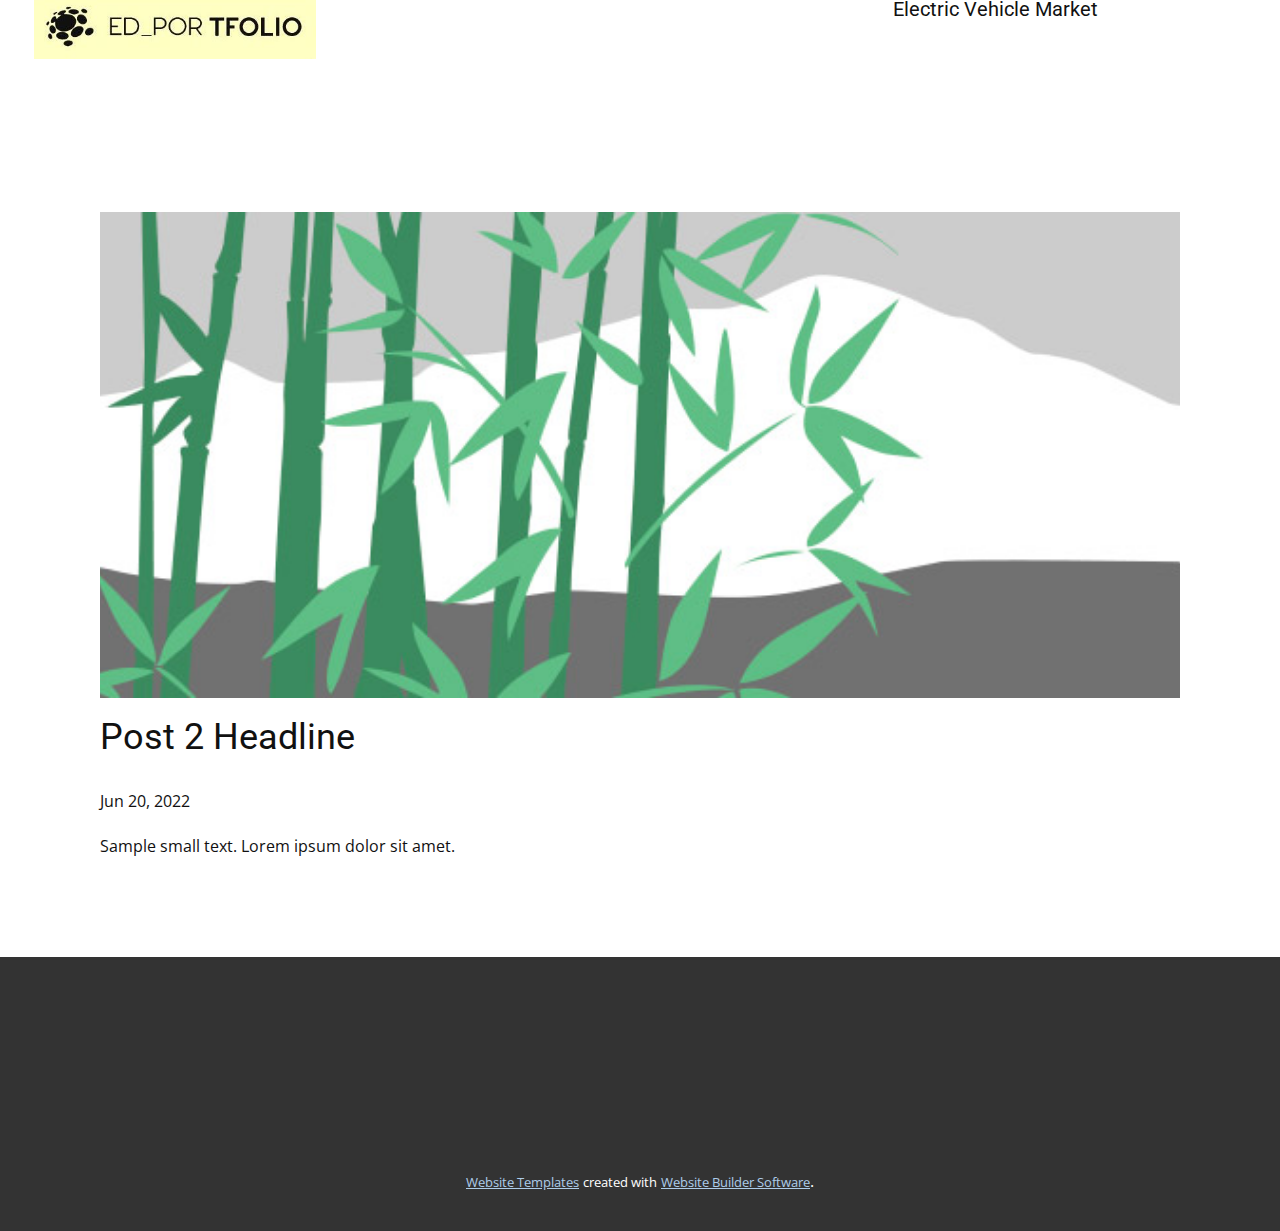
<file: Electric Vehicle Market/static/blog/post-1.html>
<!doctype html>
<html style="font-size: 16px;"><head>
    <meta name="viewport" content="width=device-width, initial-scale=1.0">
    <meta charset="utf-8">
    <meta name="keywords" content="Post 1 Headline">
    <meta name="description" content="">
    <title>Post 2 Headline</title>
    <link rel="stylesheet" href="../nicepage.css" media="screen">
<link rel="stylesheet" href="../Post-Template.css" media="screen">
    <script class="u-script" type="text/javascript" src="../jquery.js" defer=""></script>
    <script class="u-script" type="text/javascript" src="../nicepage.js" defer=""></script>
    <meta name="generator" content="Nicepage 4.12.21, nicepage.com">
    <link id="u-theme-google-font" rel="stylesheet" href="https://fonts.googleapis.com/css?family=Roboto:100,100i,300,300i,400,400i,500,500i,700,700i,900,900i|Open+Sans:300,300i,400,400i,500,500i,600,600i,700,700i,800,800i">
    
    
    <script type="application/ld+json">{
		"@context": "http://schema.org",
		"@type": "Organization",
		"name": "",
		"logo": "images/Logo.JPG"
}</script>
    <meta name="theme-color" content="#478ac9">
  </head>
  <body class="u-body u-xl-mode"><header class="u-clearfix u-header u-header" id="sec-ac49"><div class="u-clearfix u-sheet u-valign-middle u-sheet-1">
        <a href="https://nicepage.com" class="u-image u-logo u-image-1" data-image-width="432" data-image-height="98">
          <img src="../images/Logo.JPG" class="u-logo-image u-logo-image-1">
        </a>
        <h3 class="u-headline u-text u-text-default u-text-1">
          <a href="/">Electric Vehicle Market</a>
        </h3>
        <nav class="u-menu u-menu-dropdown u-offcanvas u-menu-1">
          <div class="menu-collapse" style="font-size: 1rem; letter-spacing: 0px;">
            <a class="u-button-style u-custom-left-right-menu-spacing u-custom-padding-bottom u-custom-top-bottom-menu-spacing u-nav-link u-text-active-palette-1-base u-text-hover-palette-2-base" href="#">
              <svg class="u-svg-link" viewBox="0 0 24 24"><use xmlns:xlink="http://www.w3.org/1999/xlink" xlink:href="#menu-hamburger"></use></svg>
              <svg class="u-svg-content" version="1.1" id="menu-hamburger" viewBox="0 0 16 16" x="0px" y="0px" xmlns:xlink="http://www.w3.org/1999/xlink" xmlns="http://www.w3.org/2000/svg"><g><rect y="1" width="16" height="2"></rect><rect y="7" width="16" height="2"></rect><rect y="13" width="16" height="2"></rect>
</g></svg>
            </a>
          </div>
          <div class="u-nav-container"></div>
          <div class="u-nav-container-collapse">
            <div class="u-black u-container-style u-inner-container-layout u-opacity u-opacity-95 u-sidenav">
              <div class="u-inner-container-layout u-sidenav-overflow">
                <div class="u-menu-close"></div>
                <ul class="u-align-center u-nav u-popupmenu-items u-unstyled u-nav-1"><li class="u-nav-item"><a class="u-button-style u-nav-link" href="../Home.html">Home</a>
</li></ul>
              </div>
            </div>
            <div class="u-black u-menu-overlay u-opacity u-opacity-70"></div>
          </div>
        </nav>
      </div></header>
    <section class="u-align-center u-clearfix u-section-1" id="sec-4573">
      <div class="u-clearfix u-sheet u-valign-middle-md u-valign-middle-sm u-valign-middle-xs u-sheet-1"><!--post_details--><!--post_details_options_json--><!--{"source":""}--><!--/post_details_options_json--><!--blog_post-->
        <div class="u-container-style u-expanded-width u-post-details u-post-details-1">
          <div class="u-container-layout u-valign-middle u-container-layout-1"><!--blog_post_image-->
            <img alt="" class="u-blog-control u-expanded-width u-image u-image-default u-image-1" src="[data-uri]"><!--/blog_post_image--><!--blog_post_header-->
            <h2 class="u-blog-control u-text u-text-1">Post 2 Headline</h2><!--/blog_post_header--><!--blog_post_metadata-->
            <div class="u-blog-control u-metadata u-metadata-1"><!--blog_post_metadata_date-->
              <span class="u-meta-date u-meta-icon">Jun 20, 2022</span><!--/blog_post_metadata_date--><!--blog_post_metadata_category-->
              <!--/blog_post_metadata_category--><!--blog_post_metadata_comments-->
              <!--/blog_post_metadata_comments-->
            </div><!--/blog_post_metadata--><!--blog_post_content-->
            <div class="u-align-justify u-blog-control u-post-content u-text u-text-2 fr-view">
  Sample small text. Lorem ipsum dolor sit amet.
  </div><!--/blog_post_content-->
          </div>
        </div><!--/blog_post--><!--/post_details-->
      </div>
    </section>
    
    
    <footer class="u-align-center u-clearfix u-footer u-grey-80 u-footer" id="sec-9198"><div class="u-align-left u-clearfix u-sheet u-sheet-1"></div></footer>
    <section class="u-backlink u-clearfix u-grey-80">
      <a class="u-link" href="https://nicepage.com/website-templates" target="_blank">
        <span>Website Templates</span>
      </a>
      <p class="u-text">
        <span>created with</span>
      </p>
      <a class="u-link" href="" target="_blank">
        <span>Website Builder Software</span>
      </a>. 
    </section>
  
</body></html>
</file>
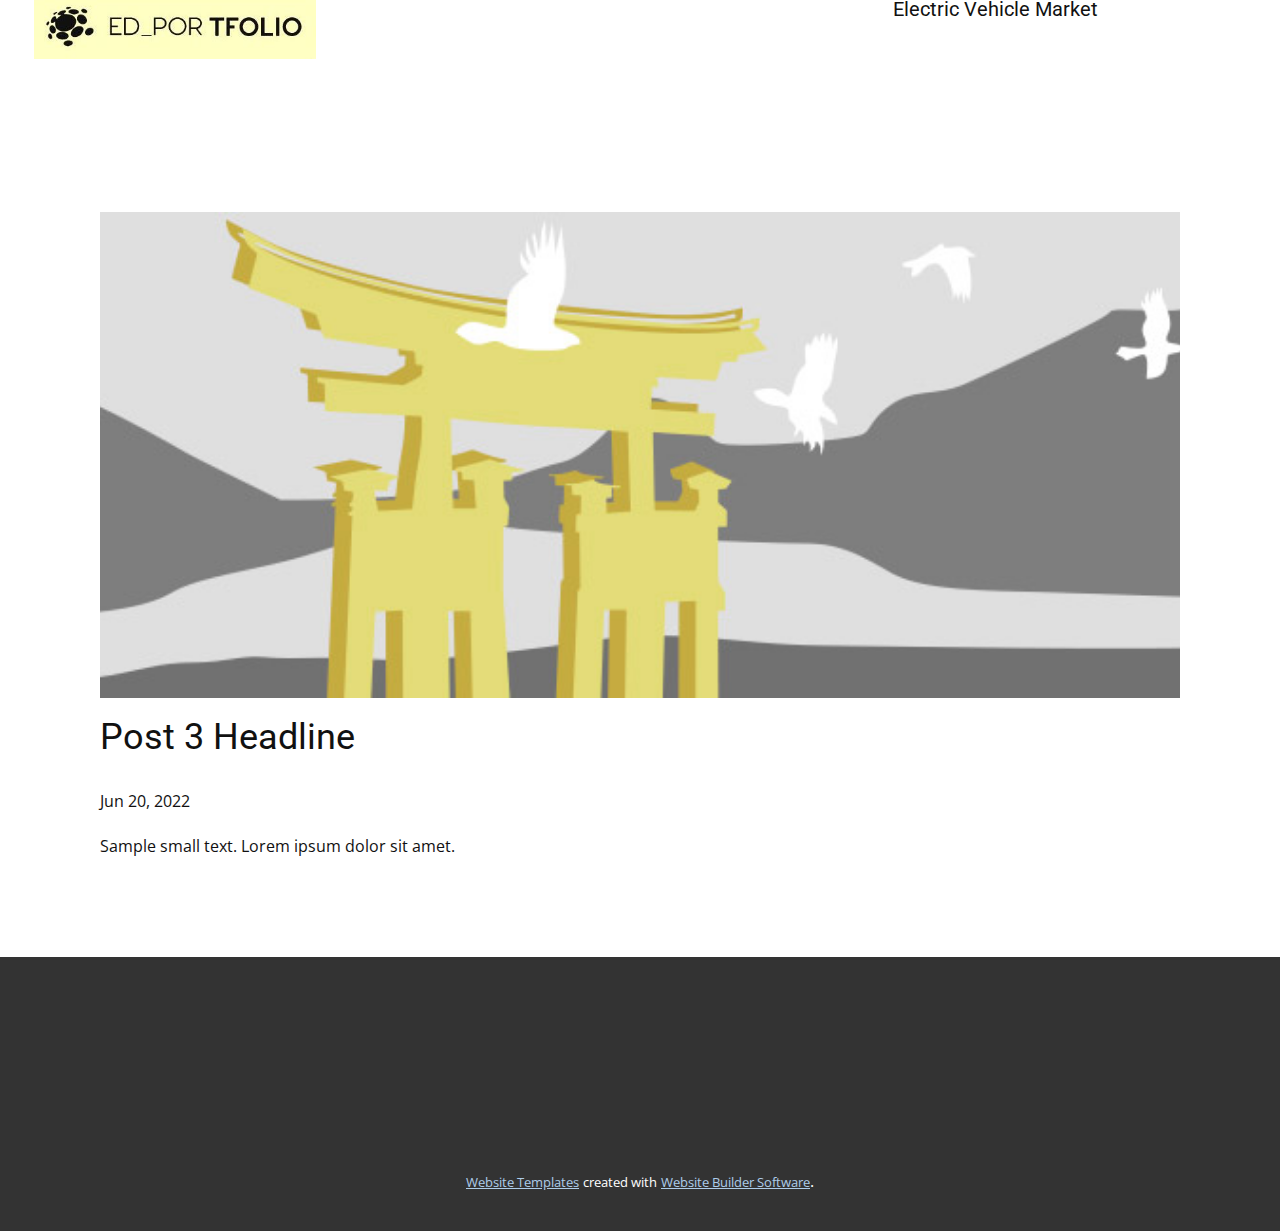
<file: Electric Vehicle Market/static/blog/post-2.html>
<!doctype html>
<html style="font-size: 16px;"><head>
    <meta name="viewport" content="width=device-width, initial-scale=1.0">
    <meta charset="utf-8">
    <meta name="keywords" content="Post 1 Headline">
    <meta name="description" content="">
    <title>Post 3 Headline</title>
    <link rel="stylesheet" href="../nicepage.css" media="screen">
<link rel="stylesheet" href="../Post-Template.css" media="screen">
    <script class="u-script" type="text/javascript" src="../jquery.js" defer=""></script>
    <script class="u-script" type="text/javascript" src="../nicepage.js" defer=""></script>
    <meta name="generator" content="Nicepage 4.12.21, nicepage.com">
    <link id="u-theme-google-font" rel="stylesheet" href="https://fonts.googleapis.com/css?family=Roboto:100,100i,300,300i,400,400i,500,500i,700,700i,900,900i|Open+Sans:300,300i,400,400i,500,500i,600,600i,700,700i,800,800i">
    
    
    <script type="application/ld+json">{
		"@context": "http://schema.org",
		"@type": "Organization",
		"name": "",
		"logo": "images/Logo.JPG"
}</script>
    <meta name="theme-color" content="#478ac9">
  </head>
  <body class="u-body u-xl-mode"><header class="u-clearfix u-header u-header" id="sec-ac49"><div class="u-clearfix u-sheet u-valign-middle u-sheet-1">
        <a href="https://nicepage.com" class="u-image u-logo u-image-1" data-image-width="432" data-image-height="98">
          <img src="../images/Logo.JPG" class="u-logo-image u-logo-image-1">
        </a>
        <h3 class="u-headline u-text u-text-default u-text-1">
          <a href="/">Electric Vehicle Market</a>
        </h3>
        <nav class="u-menu u-menu-dropdown u-offcanvas u-menu-1">
          <div class="menu-collapse" style="font-size: 1rem; letter-spacing: 0px;">
            <a class="u-button-style u-custom-left-right-menu-spacing u-custom-padding-bottom u-custom-top-bottom-menu-spacing u-nav-link u-text-active-palette-1-base u-text-hover-palette-2-base" href="#">
              <svg class="u-svg-link" viewBox="0 0 24 24"><use xmlns:xlink="http://www.w3.org/1999/xlink" xlink:href="#menu-hamburger"></use></svg>
              <svg class="u-svg-content" version="1.1" id="menu-hamburger" viewBox="0 0 16 16" x="0px" y="0px" xmlns:xlink="http://www.w3.org/1999/xlink" xmlns="http://www.w3.org/2000/svg"><g><rect y="1" width="16" height="2"></rect><rect y="7" width="16" height="2"></rect><rect y="13" width="16" height="2"></rect>
</g></svg>
            </a>
          </div>
          <div class="u-nav-container"></div>
          <div class="u-nav-container-collapse">
            <div class="u-black u-container-style u-inner-container-layout u-opacity u-opacity-95 u-sidenav">
              <div class="u-inner-container-layout u-sidenav-overflow">
                <div class="u-menu-close"></div>
                <ul class="u-align-center u-nav u-popupmenu-items u-unstyled u-nav-1"><li class="u-nav-item"><a class="u-button-style u-nav-link" href="../Home.html">Home</a>
</li></ul>
              </div>
            </div>
            <div class="u-black u-menu-overlay u-opacity u-opacity-70"></div>
          </div>
        </nav>
      </div></header>
    <section class="u-align-center u-clearfix u-section-1" id="sec-4573">
      <div class="u-clearfix u-sheet u-valign-middle-md u-valign-middle-sm u-valign-middle-xs u-sheet-1"><!--post_details--><!--post_details_options_json--><!--{"source":""}--><!--/post_details_options_json--><!--blog_post-->
        <div class="u-container-style u-expanded-width u-post-details u-post-details-1">
          <div class="u-container-layout u-valign-middle u-container-layout-1"><!--blog_post_image-->
            <img alt="" class="u-blog-control u-expanded-width u-image u-image-default u-image-1" src="[data-uri]"><!--/blog_post_image--><!--blog_post_header-->
            <h2 class="u-blog-control u-text u-text-1">Post 3 Headline</h2><!--/blog_post_header--><!--blog_post_metadata-->
            <div class="u-blog-control u-metadata u-metadata-1"><!--blog_post_metadata_date-->
              <span class="u-meta-date u-meta-icon">Jun 20, 2022</span><!--/blog_post_metadata_date--><!--blog_post_metadata_category-->
              <!--/blog_post_metadata_category--><!--blog_post_metadata_comments-->
              <!--/blog_post_metadata_comments-->
            </div><!--/blog_post_metadata--><!--blog_post_content-->
            <div class="u-align-justify u-blog-control u-post-content u-text u-text-2 fr-view">
  Sample small text. Lorem ipsum dolor sit amet.
  </div><!--/blog_post_content-->
          </div>
        </div><!--/blog_post--><!--/post_details-->
      </div>
    </section>
    
    
    <footer class="u-align-center u-clearfix u-footer u-grey-80 u-footer" id="sec-9198"><div class="u-align-left u-clearfix u-sheet u-sheet-1"></div></footer>
    <section class="u-backlink u-clearfix u-grey-80">
      <a class="u-link" href="https://nicepage.com/website-templates" target="_blank">
        <span>Website Templates</span>
      </a>
      <p class="u-text">
        <span>created with</span>
      </p>
      <a class="u-link" href="" target="_blank">
        <span>Website Builder Software</span>
      </a>. 
    </section>
  
</body></html>
</file>
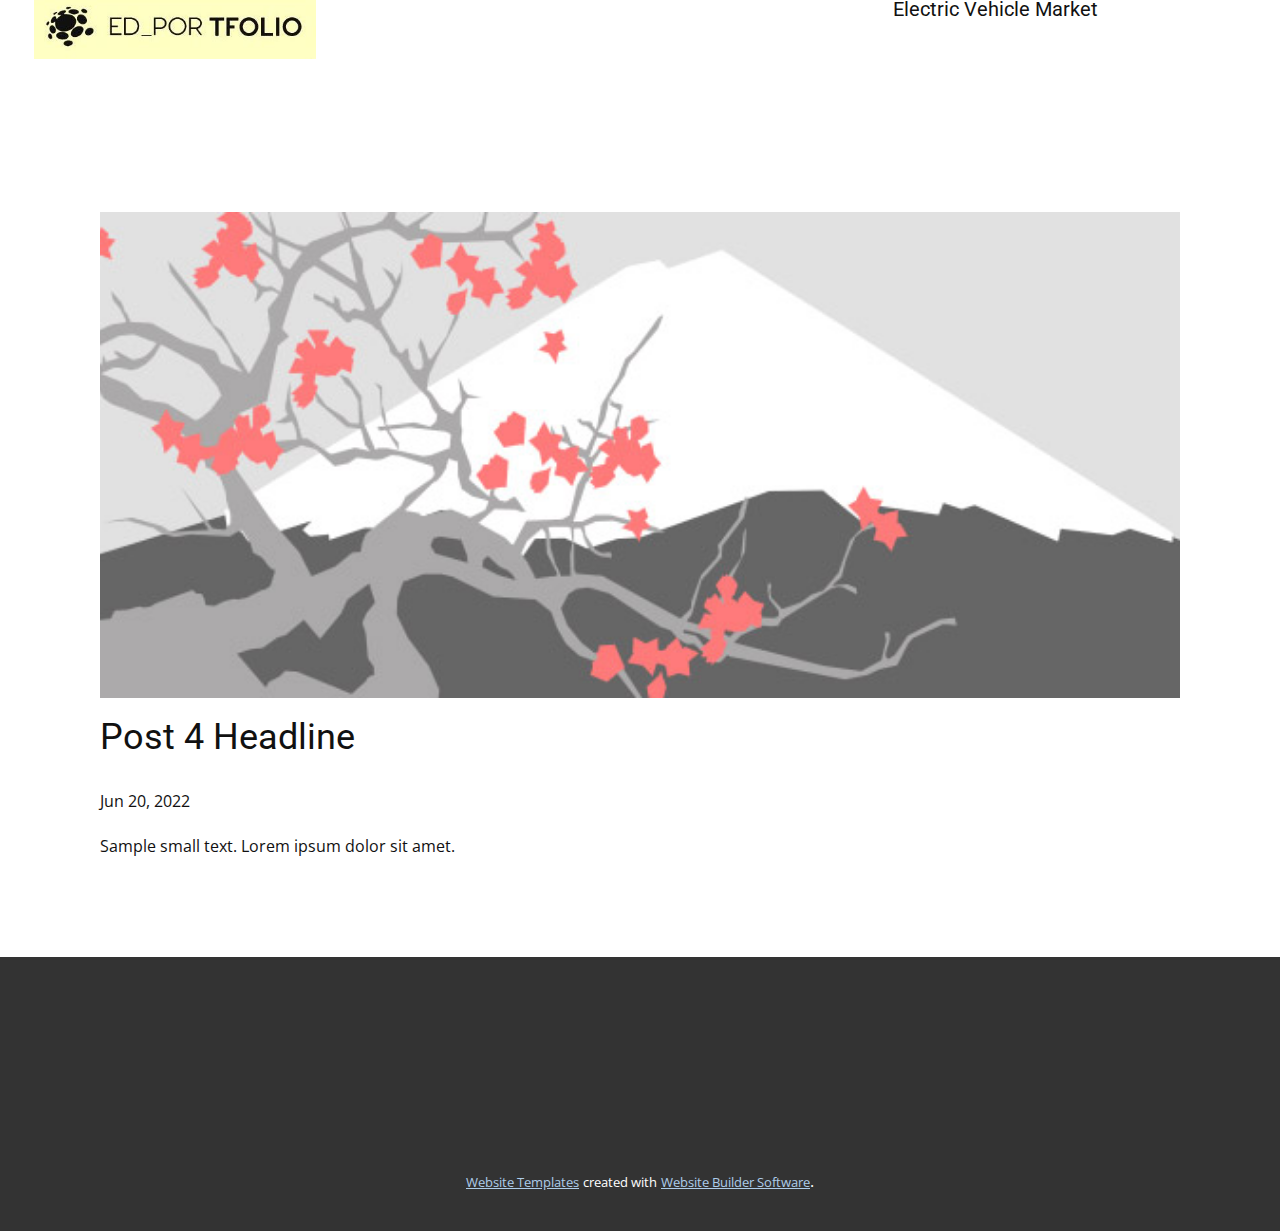
<file: Electric Vehicle Market/static/blog/post-3.html>
<!doctype html>
<html style="font-size: 16px;"><head>
    <meta name="viewport" content="width=device-width, initial-scale=1.0">
    <meta charset="utf-8">
    <meta name="keywords" content="Post 1 Headline">
    <meta name="description" content="">
    <title>Post 4 Headline</title>
    <link rel="stylesheet" href="../nicepage.css" media="screen">
<link rel="stylesheet" href="../Post-Template.css" media="screen">
    <script class="u-script" type="text/javascript" src="../jquery.js" defer=""></script>
    <script class="u-script" type="text/javascript" src="../nicepage.js" defer=""></script>
    <meta name="generator" content="Nicepage 4.12.21, nicepage.com">
    <link id="u-theme-google-font" rel="stylesheet" href="https://fonts.googleapis.com/css?family=Roboto:100,100i,300,300i,400,400i,500,500i,700,700i,900,900i|Open+Sans:300,300i,400,400i,500,500i,600,600i,700,700i,800,800i">
    
    
    <script type="application/ld+json">{
		"@context": "http://schema.org",
		"@type": "Organization",
		"name": "",
		"logo": "images/Logo.JPG"
}</script>
    <meta name="theme-color" content="#478ac9">
  </head>
  <body class="u-body u-xl-mode"><header class="u-clearfix u-header u-header" id="sec-ac49"><div class="u-clearfix u-sheet u-valign-middle u-sheet-1">
        <a href="https://nicepage.com" class="u-image u-logo u-image-1" data-image-width="432" data-image-height="98">
          <img src="../images/Logo.JPG" class="u-logo-image u-logo-image-1">
        </a>
        <h3 class="u-headline u-text u-text-default u-text-1">
          <a href="/">Electric Vehicle Market</a>
        </h3>
        <nav class="u-menu u-menu-dropdown u-offcanvas u-menu-1">
          <div class="menu-collapse" style="font-size: 1rem; letter-spacing: 0px;">
            <a class="u-button-style u-custom-left-right-menu-spacing u-custom-padding-bottom u-custom-top-bottom-menu-spacing u-nav-link u-text-active-palette-1-base u-text-hover-palette-2-base" href="#">
              <svg class="u-svg-link" viewBox="0 0 24 24"><use xmlns:xlink="http://www.w3.org/1999/xlink" xlink:href="#menu-hamburger"></use></svg>
              <svg class="u-svg-content" version="1.1" id="menu-hamburger" viewBox="0 0 16 16" x="0px" y="0px" xmlns:xlink="http://www.w3.org/1999/xlink" xmlns="http://www.w3.org/2000/svg"><g><rect y="1" width="16" height="2"></rect><rect y="7" width="16" height="2"></rect><rect y="13" width="16" height="2"></rect>
</g></svg>
            </a>
          </div>
          <div class="u-nav-container"></div>
          <div class="u-nav-container-collapse">
            <div class="u-black u-container-style u-inner-container-layout u-opacity u-opacity-95 u-sidenav">
              <div class="u-inner-container-layout u-sidenav-overflow">
                <div class="u-menu-close"></div>
                <ul class="u-align-center u-nav u-popupmenu-items u-unstyled u-nav-1"><li class="u-nav-item"><a class="u-button-style u-nav-link" href="../Home.html">Home</a>
</li></ul>
              </div>
            </div>
            <div class="u-black u-menu-overlay u-opacity u-opacity-70"></div>
          </div>
        </nav>
      </div></header>
    <section class="u-align-center u-clearfix u-section-1" id="sec-4573">
      <div class="u-clearfix u-sheet u-valign-middle-md u-valign-middle-sm u-valign-middle-xs u-sheet-1"><!--post_details--><!--post_details_options_json--><!--{"source":""}--><!--/post_details_options_json--><!--blog_post-->
        <div class="u-container-style u-expanded-width u-post-details u-post-details-1">
          <div class="u-container-layout u-valign-middle u-container-layout-1"><!--blog_post_image-->
            <img alt="" class="u-blog-control u-expanded-width u-image u-image-default u-image-1" src="[data-uri]"><!--/blog_post_image--><!--blog_post_header-->
            <h2 class="u-blog-control u-text u-text-1">Post 4 Headline</h2><!--/blog_post_header--><!--blog_post_metadata-->
            <div class="u-blog-control u-metadata u-metadata-1"><!--blog_post_metadata_date-->
              <span class="u-meta-date u-meta-icon">Jun 20, 2022</span><!--/blog_post_metadata_date--><!--blog_post_metadata_category-->
              <!--/blog_post_metadata_category--><!--blog_post_metadata_comments-->
              <!--/blog_post_metadata_comments-->
            </div><!--/blog_post_metadata--><!--blog_post_content-->
            <div class="u-align-justify u-blog-control u-post-content u-text u-text-2 fr-view">
  Sample small text. Lorem ipsum dolor sit amet.
  </div><!--/blog_post_content-->
          </div>
        </div><!--/blog_post--><!--/post_details-->
      </div>
    </section>
    
    
    <footer class="u-align-center u-clearfix u-footer u-grey-80 u-footer" id="sec-9198"><div class="u-align-left u-clearfix u-sheet u-sheet-1"></div></footer>
    <section class="u-backlink u-clearfix u-grey-80">
      <a class="u-link" href="https://nicepage.com/website-templates" target="_blank">
        <span>Website Templates</span>
      </a>
      <p class="u-text">
        <span>created with</span>
      </p>
      <a class="u-link" href="" target="_blank">
        <span>Website Builder Software</span>
      </a>. 
    </section>
  
</body></html>
</file>
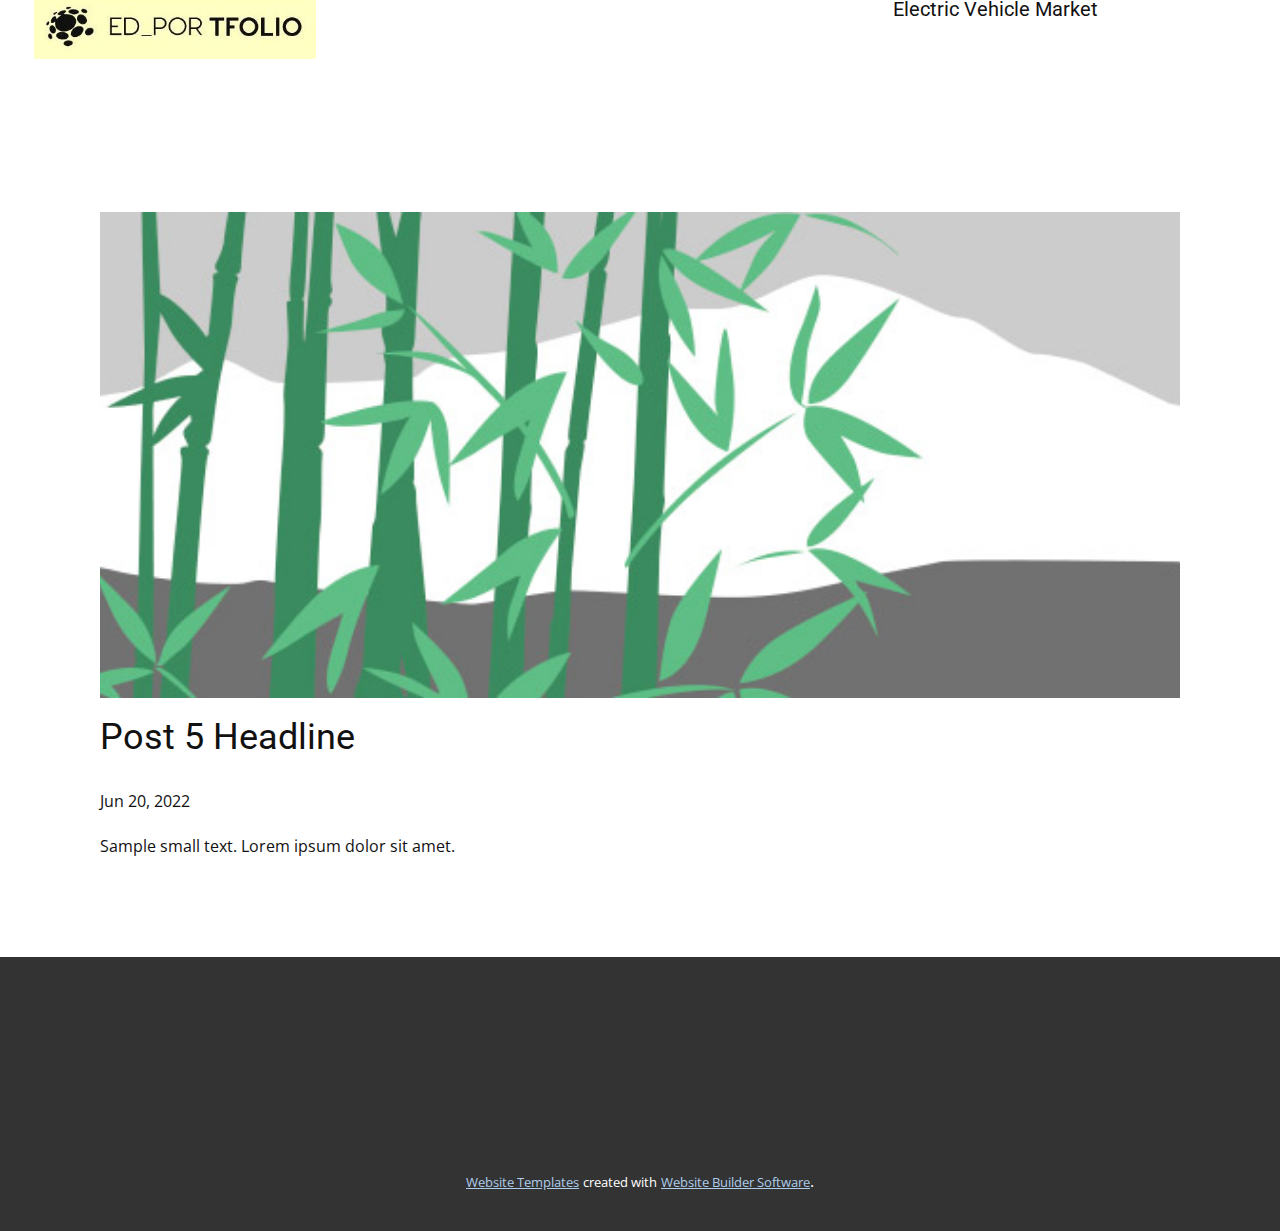
<file: Electric Vehicle Market/static/blog/post-4.html>
<!doctype html>
<html style="font-size: 16px;"><head>
    <meta name="viewport" content="width=device-width, initial-scale=1.0">
    <meta charset="utf-8">
    <meta name="keywords" content="Post 1 Headline">
    <meta name="description" content="">
    <title>Post 5 Headline</title>
    <link rel="stylesheet" href="../nicepage.css" media="screen">
<link rel="stylesheet" href="../Post-Template.css" media="screen">
    <script class="u-script" type="text/javascript" src="../jquery.js" defer=""></script>
    <script class="u-script" type="text/javascript" src="../nicepage.js" defer=""></script>
    <meta name="generator" content="Nicepage 4.12.21, nicepage.com">
    <link id="u-theme-google-font" rel="stylesheet" href="https://fonts.googleapis.com/css?family=Roboto:100,100i,300,300i,400,400i,500,500i,700,700i,900,900i|Open+Sans:300,300i,400,400i,500,500i,600,600i,700,700i,800,800i">
    
    
    <script type="application/ld+json">{
		"@context": "http://schema.org",
		"@type": "Organization",
		"name": "",
		"logo": "images/Logo.JPG"
}</script>
    <meta name="theme-color" content="#478ac9">
  </head>
  <body class="u-body u-xl-mode"><header class="u-clearfix u-header u-header" id="sec-ac49"><div class="u-clearfix u-sheet u-valign-middle u-sheet-1">
        <a href="https://nicepage.com" class="u-image u-logo u-image-1" data-image-width="432" data-image-height="98">
          <img src="../images/Logo.JPG" class="u-logo-image u-logo-image-1">
        </a>
        <h3 class="u-headline u-text u-text-default u-text-1">
          <a href="/">Electric Vehicle Market</a>
        </h3>
        <nav class="u-menu u-menu-dropdown u-offcanvas u-menu-1">
          <div class="menu-collapse" style="font-size: 1rem; letter-spacing: 0px;">
            <a class="u-button-style u-custom-left-right-menu-spacing u-custom-padding-bottom u-custom-top-bottom-menu-spacing u-nav-link u-text-active-palette-1-base u-text-hover-palette-2-base" href="#">
              <svg class="u-svg-link" viewBox="0 0 24 24"><use xmlns:xlink="http://www.w3.org/1999/xlink" xlink:href="#menu-hamburger"></use></svg>
              <svg class="u-svg-content" version="1.1" id="menu-hamburger" viewBox="0 0 16 16" x="0px" y="0px" xmlns:xlink="http://www.w3.org/1999/xlink" xmlns="http://www.w3.org/2000/svg"><g><rect y="1" width="16" height="2"></rect><rect y="7" width="16" height="2"></rect><rect y="13" width="16" height="2"></rect>
</g></svg>
            </a>
          </div>
          <div class="u-nav-container"></div>
          <div class="u-nav-container-collapse">
            <div class="u-black u-container-style u-inner-container-layout u-opacity u-opacity-95 u-sidenav">
              <div class="u-inner-container-layout u-sidenav-overflow">
                <div class="u-menu-close"></div>
                <ul class="u-align-center u-nav u-popupmenu-items u-unstyled u-nav-1"><li class="u-nav-item"><a class="u-button-style u-nav-link" href="../Home.html">Home</a>
</li></ul>
              </div>
            </div>
            <div class="u-black u-menu-overlay u-opacity u-opacity-70"></div>
          </div>
        </nav>
      </div></header>
    <section class="u-align-center u-clearfix u-section-1" id="sec-4573">
      <div class="u-clearfix u-sheet u-valign-middle-md u-valign-middle-sm u-valign-middle-xs u-sheet-1"><!--post_details--><!--post_details_options_json--><!--{"source":""}--><!--/post_details_options_json--><!--blog_post-->
        <div class="u-container-style u-expanded-width u-post-details u-post-details-1">
          <div class="u-container-layout u-valign-middle u-container-layout-1"><!--blog_post_image-->
            <img alt="" class="u-blog-control u-expanded-width u-image u-image-default u-image-1" src="[data-uri]"><!--/blog_post_image--><!--blog_post_header-->
            <h2 class="u-blog-control u-text u-text-1">Post 5 Headline</h2><!--/blog_post_header--><!--blog_post_metadata-->
            <div class="u-blog-control u-metadata u-metadata-1"><!--blog_post_metadata_date-->
              <span class="u-meta-date u-meta-icon">Jun 20, 2022</span><!--/blog_post_metadata_date--><!--blog_post_metadata_category-->
              <!--/blog_post_metadata_category--><!--blog_post_metadata_comments-->
              <!--/blog_post_metadata_comments-->
            </div><!--/blog_post_metadata--><!--blog_post_content-->
            <div class="u-align-justify u-blog-control u-post-content u-text u-text-2 fr-view">
  Sample small text. Lorem ipsum dolor sit amet.
  </div><!--/blog_post_content-->
          </div>
        </div><!--/blog_post--><!--/post_details-->
      </div>
    </section>
    
    
    <footer class="u-align-center u-clearfix u-footer u-grey-80 u-footer" id="sec-9198"><div class="u-align-left u-clearfix u-sheet u-sheet-1"></div></footer>
    <section class="u-backlink u-clearfix u-grey-80">
      <a class="u-link" href="https://nicepage.com/website-templates" target="_blank">
        <span>Website Templates</span>
      </a>
      <p class="u-text">
        <span>created with</span>
      </p>
      <a class="u-link" href="" target="_blank">
        <span>Website Builder Software</span>
      </a>. 
    </section>
  
</body></html>
</file>
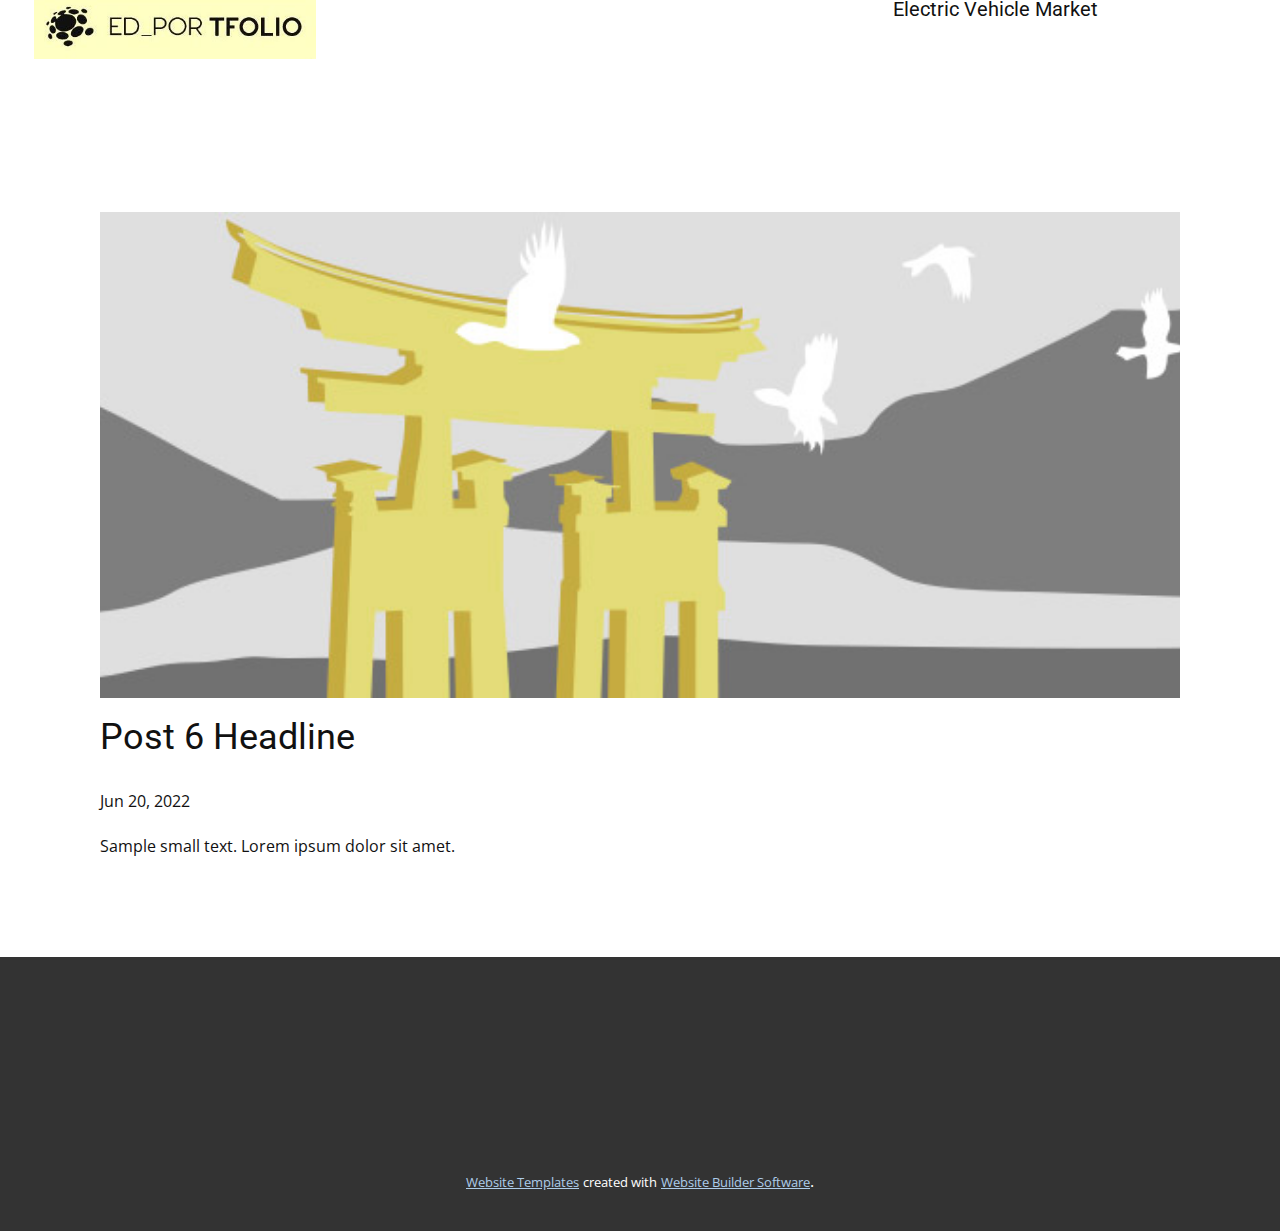
<file: Electric Vehicle Market/static/blog/post-5.html>
<!doctype html>
<html style="font-size: 16px;"><head>
    <meta name="viewport" content="width=device-width, initial-scale=1.0">
    <meta charset="utf-8">
    <meta name="keywords" content="Post 1 Headline">
    <meta name="description" content="">
    <title>Post 6 Headline</title>
    <link rel="stylesheet" href="../nicepage.css" media="screen">
<link rel="stylesheet" href="../Post-Template.css" media="screen">
    <script class="u-script" type="text/javascript" src="../jquery.js" defer=""></script>
    <script class="u-script" type="text/javascript" src="../nicepage.js" defer=""></script>
    <meta name="generator" content="Nicepage 4.12.21, nicepage.com">
    <link id="u-theme-google-font" rel="stylesheet" href="https://fonts.googleapis.com/css?family=Roboto:100,100i,300,300i,400,400i,500,500i,700,700i,900,900i|Open+Sans:300,300i,400,400i,500,500i,600,600i,700,700i,800,800i">
    
    
    <script type="application/ld+json">{
		"@context": "http://schema.org",
		"@type": "Organization",
		"name": "",
		"logo": "images/Logo.JPG"
}</script>
    <meta name="theme-color" content="#478ac9">
  </head>
  <body class="u-body u-xl-mode"><header class="u-clearfix u-header u-header" id="sec-ac49"><div class="u-clearfix u-sheet u-valign-middle u-sheet-1">
        <a href="https://nicepage.com" class="u-image u-logo u-image-1" data-image-width="432" data-image-height="98">
          <img src="../images/Logo.JPG" class="u-logo-image u-logo-image-1">
        </a>
        <h3 class="u-headline u-text u-text-default u-text-1">
          <a href="/">Electric Vehicle Market</a>
        </h3>
        <nav class="u-menu u-menu-dropdown u-offcanvas u-menu-1">
          <div class="menu-collapse" style="font-size: 1rem; letter-spacing: 0px;">
            <a class="u-button-style u-custom-left-right-menu-spacing u-custom-padding-bottom u-custom-top-bottom-menu-spacing u-nav-link u-text-active-palette-1-base u-text-hover-palette-2-base" href="#">
              <svg class="u-svg-link" viewBox="0 0 24 24"><use xmlns:xlink="http://www.w3.org/1999/xlink" xlink:href="#menu-hamburger"></use></svg>
              <svg class="u-svg-content" version="1.1" id="menu-hamburger" viewBox="0 0 16 16" x="0px" y="0px" xmlns:xlink="http://www.w3.org/1999/xlink" xmlns="http://www.w3.org/2000/svg"><g><rect y="1" width="16" height="2"></rect><rect y="7" width="16" height="2"></rect><rect y="13" width="16" height="2"></rect>
</g></svg>
            </a>
          </div>
          <div class="u-nav-container"></div>
          <div class="u-nav-container-collapse">
            <div class="u-black u-container-style u-inner-container-layout u-opacity u-opacity-95 u-sidenav">
              <div class="u-inner-container-layout u-sidenav-overflow">
                <div class="u-menu-close"></div>
                <ul class="u-align-center u-nav u-popupmenu-items u-unstyled u-nav-1"><li class="u-nav-item"><a class="u-button-style u-nav-link" href="../Home.html">Home</a>
</li></ul>
              </div>
            </div>
            <div class="u-black u-menu-overlay u-opacity u-opacity-70"></div>
          </div>
        </nav>
      </div></header>
    <section class="u-align-center u-clearfix u-section-1" id="sec-4573">
      <div class="u-clearfix u-sheet u-valign-middle-md u-valign-middle-sm u-valign-middle-xs u-sheet-1"><!--post_details--><!--post_details_options_json--><!--{"source":""}--><!--/post_details_options_json--><!--blog_post-->
        <div class="u-container-style u-expanded-width u-post-details u-post-details-1">
          <div class="u-container-layout u-valign-middle u-container-layout-1"><!--blog_post_image-->
            <img alt="" class="u-blog-control u-expanded-width u-image u-image-default u-image-1" src="[data-uri]"><!--/blog_post_image--><!--blog_post_header-->
            <h2 class="u-blog-control u-text u-text-1">Post 6 Headline</h2><!--/blog_post_header--><!--blog_post_metadata-->
            <div class="u-blog-control u-metadata u-metadata-1"><!--blog_post_metadata_date-->
              <span class="u-meta-date u-meta-icon">Jun 20, 2022</span><!--/blog_post_metadata_date--><!--blog_post_metadata_category-->
              <!--/blog_post_metadata_category--><!--blog_post_metadata_comments-->
              <!--/blog_post_metadata_comments-->
            </div><!--/blog_post_metadata--><!--blog_post_content-->
            <div class="u-align-justify u-blog-control u-post-content u-text u-text-2 fr-view">
  Sample small text. Lorem ipsum dolor sit amet.
  </div><!--/blog_post_content-->
          </div>
        </div><!--/blog_post--><!--/post_details-->
      </div>
    </section>
    
    
    <footer class="u-align-center u-clearfix u-footer u-grey-80 u-footer" id="sec-9198"><div class="u-align-left u-clearfix u-sheet u-sheet-1"></div></footer>
    <section class="u-backlink u-clearfix u-grey-80">
      <a class="u-link" href="https://nicepage.com/website-templates" target="_blank">
        <span>Website Templates</span>
      </a>
      <p class="u-text">
        <span>created with</span>
      </p>
      <a class="u-link" href="" target="_blank">
        <span>Website Builder Software</span>
      </a>. 
    </section>
  
</body></html>
</file>
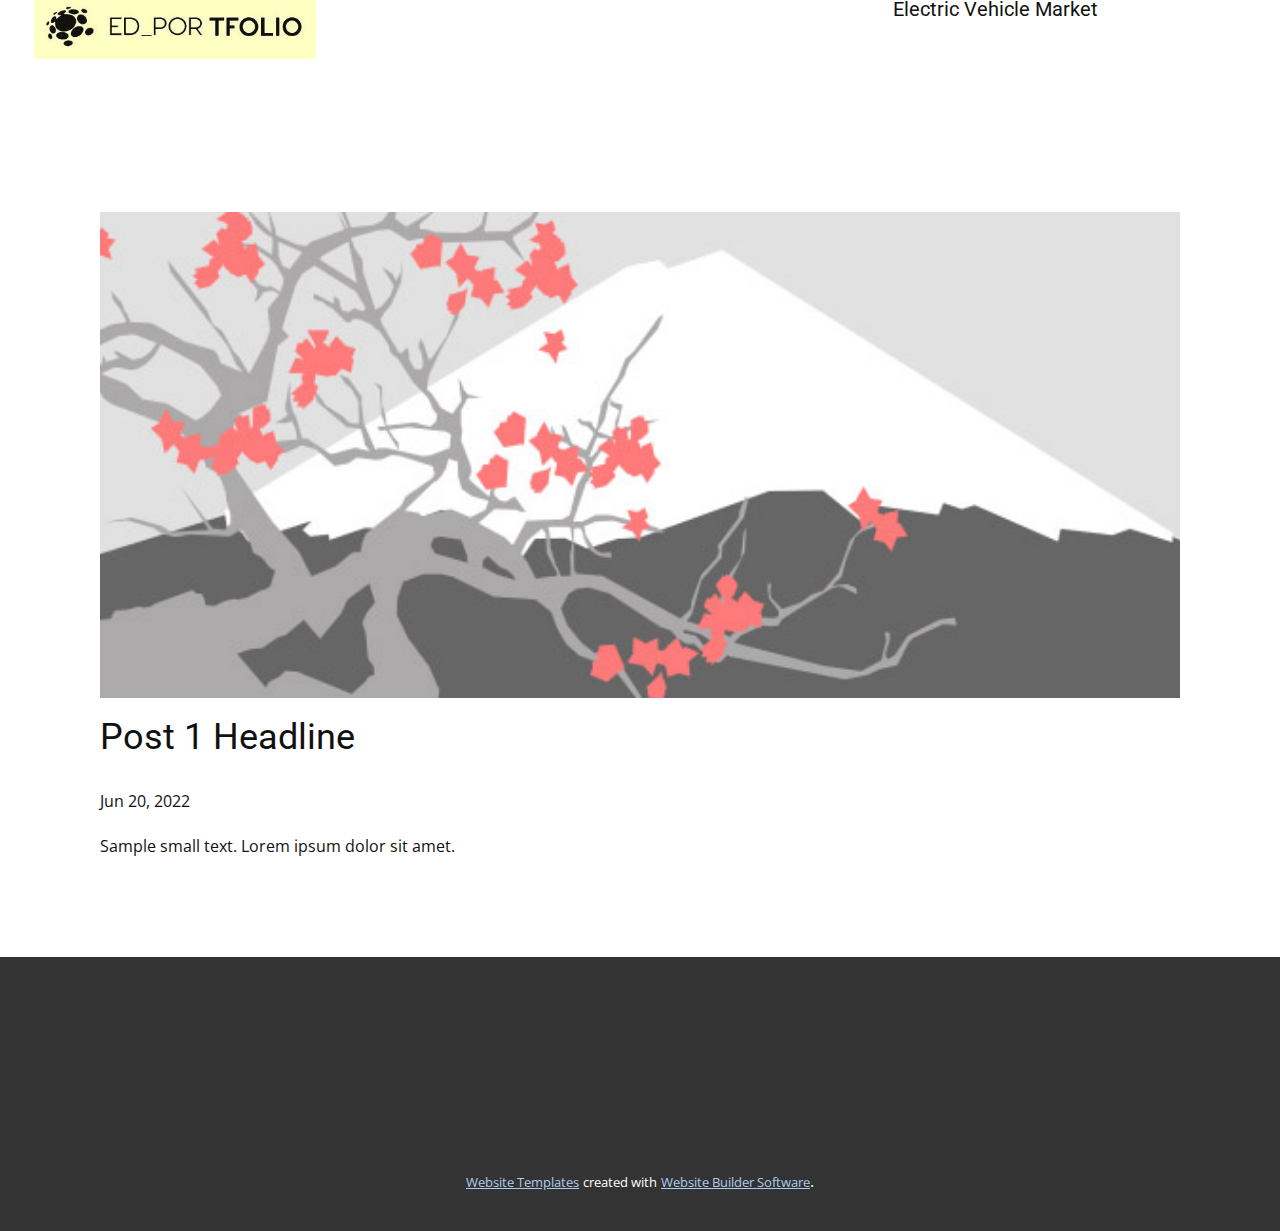
<file: Electric Vehicle Market/static/blog/post.html>
<!doctype html>
<html style="font-size: 16px;"><head>
    <meta name="viewport" content="width=device-width, initial-scale=1.0">
    <meta charset="utf-8">
    <meta name="keywords" content="Post 1 Headline">
    <meta name="description" content="">
    <title>Post 1 Headline</title>
    <link rel="stylesheet" href="../nicepage.css" media="screen">
<link rel="stylesheet" href="../Post-Template.css" media="screen">
    <script class="u-script" type="text/javascript" src="../jquery.js" defer=""></script>
    <script class="u-script" type="text/javascript" src="../nicepage.js" defer=""></script>
    <meta name="generator" content="Nicepage 4.12.21, nicepage.com">
    <link id="u-theme-google-font" rel="stylesheet" href="https://fonts.googleapis.com/css?family=Roboto:100,100i,300,300i,400,400i,500,500i,700,700i,900,900i|Open+Sans:300,300i,400,400i,500,500i,600,600i,700,700i,800,800i">
    
    
    <script type="application/ld+json">{
		"@context": "http://schema.org",
		"@type": "Organization",
		"name": "",
		"logo": "images/Logo.JPG"
}</script>
    <meta name="theme-color" content="#478ac9">
  </head>
  <body class="u-body u-xl-mode"><header class="u-clearfix u-header u-header" id="sec-ac49"><div class="u-clearfix u-sheet u-valign-middle u-sheet-1">
        <a href="https://nicepage.com" class="u-image u-logo u-image-1" data-image-width="432" data-image-height="98">
          <img src="../images/Logo.JPG" class="u-logo-image u-logo-image-1">
        </a>
        <h3 class="u-headline u-text u-text-default u-text-1">
          <a href="/">Electric Vehicle Market</a>
        </h3>
        <nav class="u-menu u-menu-dropdown u-offcanvas u-menu-1">
          <div class="menu-collapse" style="font-size: 1rem; letter-spacing: 0px;">
            <a class="u-button-style u-custom-left-right-menu-spacing u-custom-padding-bottom u-custom-top-bottom-menu-spacing u-nav-link u-text-active-palette-1-base u-text-hover-palette-2-base" href="#">
              <svg class="u-svg-link" viewBox="0 0 24 24"><use xmlns:xlink="http://www.w3.org/1999/xlink" xlink:href="#menu-hamburger"></use></svg>
              <svg class="u-svg-content" version="1.1" id="menu-hamburger" viewBox="0 0 16 16" x="0px" y="0px" xmlns:xlink="http://www.w3.org/1999/xlink" xmlns="http://www.w3.org/2000/svg"><g><rect y="1" width="16" height="2"></rect><rect y="7" width="16" height="2"></rect><rect y="13" width="16" height="2"></rect>
</g></svg>
            </a>
          </div>
          <div class="u-nav-container"></div>
          <div class="u-nav-container-collapse">
            <div class="u-black u-container-style u-inner-container-layout u-opacity u-opacity-95 u-sidenav">
              <div class="u-inner-container-layout u-sidenav-overflow">
                <div class="u-menu-close"></div>
                <ul class="u-align-center u-nav u-popupmenu-items u-unstyled u-nav-1"><li class="u-nav-item"><a class="u-button-style u-nav-link" href="../Home.html">Home</a>
</li></ul>
              </div>
            </div>
            <div class="u-black u-menu-overlay u-opacity u-opacity-70"></div>
          </div>
        </nav>
      </div></header>
    <section class="u-align-center u-clearfix u-section-1" id="sec-4573">
      <div class="u-clearfix u-sheet u-valign-middle-md u-valign-middle-sm u-valign-middle-xs u-sheet-1"><!--post_details--><!--post_details_options_json--><!--{"source":""}--><!--/post_details_options_json--><!--blog_post-->
        <div class="u-container-style u-expanded-width u-post-details u-post-details-1">
          <div class="u-container-layout u-valign-middle u-container-layout-1"><!--blog_post_image-->
            <img alt="" class="u-blog-control u-expanded-width u-image u-image-default u-image-1" src="[data-uri]"><!--/blog_post_image--><!--blog_post_header-->
            <h2 class="u-blog-control u-text u-text-1">Post 1 Headline</h2><!--/blog_post_header--><!--blog_post_metadata-->
            <div class="u-blog-control u-metadata u-metadata-1"><!--blog_post_metadata_date-->
              <span class="u-meta-date u-meta-icon">Jun 20, 2022</span><!--/blog_post_metadata_date--><!--blog_post_metadata_category-->
              <!--/blog_post_metadata_category--><!--blog_post_metadata_comments-->
              <!--/blog_post_metadata_comments-->
            </div><!--/blog_post_metadata--><!--blog_post_content-->
            <div class="u-align-justify u-blog-control u-post-content u-text u-text-2 fr-view">
  Sample small text. Lorem ipsum dolor sit amet.
  </div><!--/blog_post_content-->
          </div>
        </div><!--/blog_post--><!--/post_details-->
      </div>
    </section>
    
    
    <footer class="u-align-center u-clearfix u-footer u-grey-80 u-footer" id="sec-9198"><div class="u-align-left u-clearfix u-sheet u-sheet-1"></div></footer>
    <section class="u-backlink u-clearfix u-grey-80">
      <a class="u-link" href="https://nicepage.com/website-templates" target="_blank">
        <span>Website Templates</span>
      </a>
      <p class="u-text">
        <span>created with</span>
      </p>
      <a class="u-link" href="" target="_blank">
        <span>Website Builder Software</span>
      </a>. 
    </section>
  
</body></html>
</file>
<file: css/styles.css>
body {
  font-size: 16px;
  color: #fff;
  background-color: #61122f;
  font-family: 'Oxygen', sans-serif;
}

/** HEADER **/
#header-nav {
  background-color: #f6b319;
  border-radius: 0;
  border: 0;
}

#logo-img {
  background: url('../images/restaurant-logo_large.png') no-repeat;
  width: 150px;
  height: 150px;
  margin: 10px 15px 10px 0;
}

.navbar-brand {
  padding-top: 25px;
}
.navbar-brand h1 { /* Restaurant name */
  font-family: 'Lora', serif;
  color: #557c3e;
  font-size: 1.5em;
  text-transform: uppercase;
  font-weight: bold;
  text-shadow: 1px 1px 1px #222;
  margin-top: 0;
  margin-bottom: 0;
  line-height: .75;
}
.navbar-brand a:hover, .navbar-brand a:focus {
  text-decoration: none;
}
.navbar-brand p { /* Kosher cert */
  color: #000;
  text-transform: uppercase;
  font-size: .7em;
  margin-top: 15px;
}
.navbar-brand p span { /* Star-K */
  vertical-align: middle;
}

#nav-list {
  margin-top: 10px;
}
#nav-list a {
  color: #951C49;
  text-align: center;
}
#nav-list a:hover {
  background: #E7E7E7;
}
#nav-list a span {
  font-size: 1.8em;
}

#phone {
  margin-top: 5px;
}
#phone a { /* Phone number */
  text-align: right;
  padding-bottom: 0;
}
#phone div { /* We Deliver */
  color: #557c3e;
  text-align: right;
  padding-right: 15px;
}

.navbar-header button.navbar-toggle, .navbar-header .icon-bar {
  border: 1px solid #61122f;
}
.navbar-header button.navbar-toggle {
  clear: both;
  margin-top: -30px;
}
/* END HEADER */

/* FOOTER */
.panel-footer {
  margin-top: 30px;
  padding-top: 35px;
  padding-bottom: 30px;
  background-color: #222;
  border-top: 0;
}
.panel-footer div.row {
  margin-bottom: 35px;
}
#hours, #address {
  line-height: 2;
}
#hours > span, #address > span {
  font-size: 1.3em;
}
#address p {
  color: #557c3e;
  font-size: .8em;
  line-height: 1.8;
}
#testimonials {
  font-style: italic;
}
#testimonials p:nth-child(2) {
  margin-top: 25px;
}
/* END FOOTER */



/* HOME PAGE */
.container .jumbotron {
  box-shadow: 0 0 50px #3F0C1F;
  border: 2px solid #3F0C1F;
}

#menu-tile, #specials-tile, #map-tile {
  height: 250px;
  width: 100%;
  margin-bottom: 15px;
  position: relative;
  border: 2px solid #3F0C1F;
  overflow: hidden;
}
#menu-tile:hover, #specials-tile:hover, #map-tile:hover {
  box-shadow: 0 1px 5px 1px #cccccc;
}
#menu-tile {
  background: url('../images/menu-tile.jpg') no-repeat;
  background-position: center;
}
#specials-tile {
  background: url('../images/specials-tile.jpg') no-repeat;
  background-position: center;
}
#menu-tile span, #specials-tile span, #map-tile span {
  position: absolute;
  bottom: 0;
  right: 0;
  width: 100%;
  text-align: center;
  font-size: 1.6em;
  text-transform: uppercase;
  background-color: #000;
  color: #fff;
  opacity: .8;
}
/* END HOME PAGE */

/* MENU CATEGORIES PAGE */
.category-tile { 
  position: relative;
  border: 2px solid #3F0C1F;
  overflow: hidden;
  width: 200px;
  height: 200px;
  margin: 0 auto 15px;
}
.category-tile span {
  position: absolute;
  bottom: 0;
  right: 0;
  width: 100%;
  text-align: center;
  font-size: 1.2em;
  text-transform: uppercase;
  background-color: #000;
  color: #fff;
  opacity: .8;
}
.category-tile:hover {
  box-shadow: 0 1px 5px 1px #cccccc;
}

#menu-categories-title + div {
  margin-bottom: 50px;
}
/* END MENU CATEGORIES PAGE */

/* SINGLE CATEGORY PAGE */
.menu-item-tile {
  margin-bottom: 25px;
}
.menu-item-tile hr {
  width: 80%;
}
.menu-item-tile .menu-item-price {
  font-size: 1.1em;
  text-align: right;
  margin-top: -15px;
  margin-right: -15px;
}
.menu-item-tile .menu-item-price span {
  font-size: .6em;
}
.menu-item-photo {
  position: relative;
  border: 2px solid #3F0C1F; 
  overflow: hidden;
  padding: 0;
  margin-right: -15px;
  margin-left: auto;
  margin-bottom: 20px;
  max-width: 250px;
}
.menu-item-photo div {
  position: absolute;
  bottom: 0;
  right: 0;
  width: 80px;
  background-color: #557c3e;
  text-align: center;
}
.menu-item-description {
  padding-right: 30px;
}
h3.menu-item-title {
  margin: 0 0 10px;
}
.menu-item-details {
  font-size: .9em;
  font-style: italic;
}
/* END SINGLE CATEGORY PAGE */


/********** Large devices only **********/
@media (min-width: 1200px) {
  .container .jumbotron {
    background: url('../images/jumbotron_1200.jpg') no-repeat;
    height: 675px;
  }
}

/********** Medium devices only **********/
@media (min-width: 992px) and (max-width: 1199px) {
  /* Header */
  #logo-img {
    background: url('../images/restaurant-logo_medium.png') no-repeat;
    width: 100px;
    height: 100px;
    margin: 5px 5px 5px 0;
  }
  /* End Header */

  /* Home Page */
  .container .jumbotron {
    background: url('../images/jumbotron_992.jpg') no-repeat;
    height: 558px;
  }
  /* End Home Page */
}

/********** Small devices only **********/
@media (min-width: 768px) and (max-width: 991px) {
  /* Home Page */
  .container .jumbotron {
    background: url('../images/jumbotron_768.jpg') no-repeat;
    height: 432px;
  }
  /* End Home Page */
}

/********** Extra small devices only **********/
@media (max-width: 767px) {
  /* Header */
  .navbar-brand {
    padding-top: 10px;
    height: 80px;
  }
  .navbar-brand h1 { /* Restaurant name */
    padding-top: 10px;
    font-size: 5vw; /* 1vw = 1% of viewport width */
  }
  .navbar-brand p { /* Kosher cert */
    font-size: .6em;
    margin-top: 12px;
  }
  .navbar-brand p img { /* Star-K */
    height: 20px;
  }

  #collapsable-nav a { /* Collapsed nav menu text */
    font-size: 1.2em;
  }
  #collapsable-nav a span { /* Collapsed nav menu glyph */
    font-size: 1em;
    margin-right: 5px;
  }

  #call-btn > a {
    font-size: 1.5em;
    display: block;
    margin: 0 20px;
    padding: 10px;
    border: 2px solid #fff;
    background-color: #f6b319;
    color: #951c49;
  }
  #xs-deliver {
    margin-top: 5px;
    font-size: .7em;
    letter-spacing: .1em;
    text-transform: uppercase;
  }
  /* End Header */

  /* Footer */
  .panel-footer section {
    margin-bottom: 30px;
    text-align: center;
  }
  .panel-footer section:nth-child(3) {
    margin-bottom: 0; /* margin already exists on the whole row */
  }
  .panel-footer section hr {
    width: 50%;
  }
  /* End Footer */

  /* Home Page */
  .container .jumbotron {
    margin-top: 30px;
    padding: 0;
  }
  #menu-tile, #specials-tile {
    width: 360px;
    margin: 0 auto 15px;
  }

  .menu-item-photo {
    margin-right: auto;
  }
  .menu-item-tile .menu-item-price {
    text-align: center;
  }
  .menu-item-description {
    text-align: center;;
  }
}


/********** Super extra small devices Only :-) (e.g., iPhone 4) **********/
@media (max-width: 479px) {
  /* Header */
  .navbar-brand h1 { /* Restaurant name */
    padding-top: 5px;
    font-size: 6vw;
  }
  /* End Header */
  
  /* Home page */
  #menu-tile, #specials-tile {
    width: 280px;
    margin: 0 auto 15px;
  }

  .col-xxs-12 {
    position: relative;
    min-height: 1px;
    padding-right: 15px;
    padding-left: 15px;
    float: left;
    width: 100%;
  }
}
</file>
